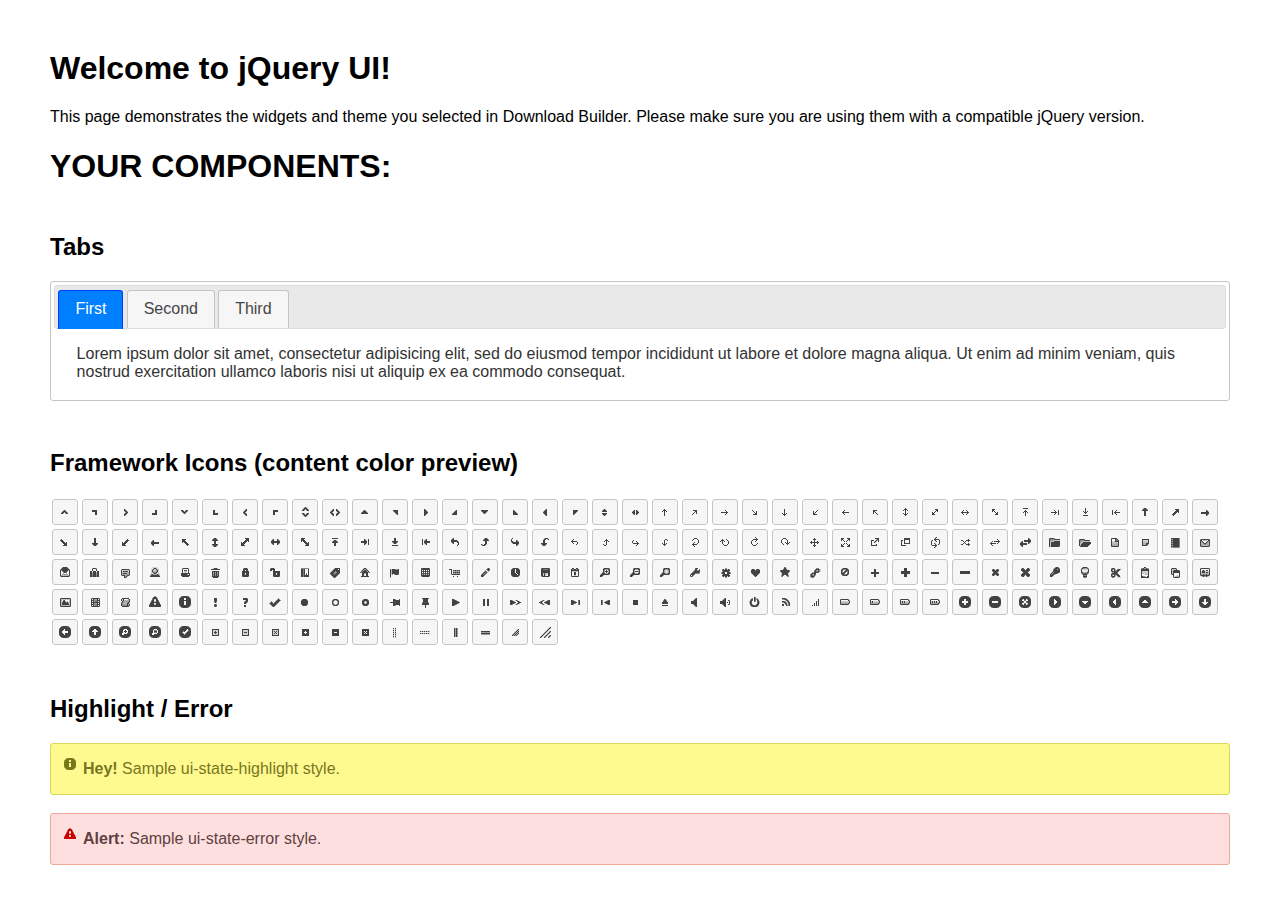
<file: assets/plugins/jQueryUI_Tabs/index.html>
<!doctype html>
<html lang="us">
<head>
	<meta charset="utf-8">
	<title>jQuery UI Example Page</title>
	<link href="jquery-ui.css" rel="stylesheet">
	<style>
	body{
		font-family: "Trebuchet MS", sans-serif;
		margin: 50px;
	}
	.demoHeaders {
		margin-top: 2em;
	}
	#dialog-link {
		padding: .4em 1em .4em 20px;
		text-decoration: none;
		position: relative;
	}
	#dialog-link span.ui-icon {
		margin: 0 5px 0 0;
		position: absolute;
		left: .2em;
		top: 50%;
		margin-top: -8px;
	}
	#icons {
		margin: 0;
		padding: 0;
	}
	#icons li {
		margin: 2px;
		position: relative;
		padding: 4px 0;
		cursor: pointer;
		float: left;
		list-style: none;
	}
	#icons span.ui-icon {
		float: left;
		margin: 0 4px;
	}
	.fakewindowcontain .ui-widget-overlay {
		position: absolute;
	}
	select {
		width: 200px;
	}
	</style>
</head>
<body>

<h1>Welcome to jQuery UI!</h1>

<div class="ui-widget">
	<p>This page demonstrates the widgets and theme you selected in Download Builder. Please make sure you are using them with a compatible jQuery version.</p>
</div>

<h1>YOUR COMPONENTS:</h1>






<!-- Tabs -->
<h2 class="demoHeaders">Tabs</h2>
<div id="tabs">
	<ul>
		<li><a href="#tabs-1">First</a></li>
		<li><a href="#tabs-2">Second</a></li>
		<li><a href="#tabs-3">Third</a></li>
	</ul>
	<div id="tabs-1">Lorem ipsum dolor sit amet, consectetur adipisicing elit, sed do eiusmod tempor incididunt ut labore et dolore magna aliqua. Ut enim ad minim veniam, quis nostrud exercitation ullamco laboris nisi ut aliquip ex ea commodo consequat.</div>
	<div id="tabs-2">Phasellus mattis tincidunt nibh. Cras orci urna, blandit id, pretium vel, aliquet ornare, felis. Maecenas scelerisque sem non nisl. Fusce sed lorem in enim dictum bibendum.</div>
	<div id="tabs-3">Nam dui erat, auctor a, dignissim quis, sollicitudin eu, felis. Pellentesque nisi urna, interdum eget, sagittis et, consequat vestibulum, lacus. Mauris porttitor ullamcorper augue.</div>
</div>



<h2 class="demoHeaders">Framework Icons (content color preview)</h2>
<ul id="icons" class="ui-widget ui-helper-clearfix">
	<li class="ui-state-default ui-corner-all" title=".ui-icon-caret-1-n"><span class="ui-icon ui-icon-caret-1-n"></span></li>
	<li class="ui-state-default ui-corner-all" title=".ui-icon-caret-1-ne"><span class="ui-icon ui-icon-caret-1-ne"></span></li>
	<li class="ui-state-default ui-corner-all" title=".ui-icon-caret-1-e"><span class="ui-icon ui-icon-caret-1-e"></span></li>
	<li class="ui-state-default ui-corner-all" title=".ui-icon-caret-1-se"><span class="ui-icon ui-icon-caret-1-se"></span></li>
	<li class="ui-state-default ui-corner-all" title=".ui-icon-caret-1-s"><span class="ui-icon ui-icon-caret-1-s"></span></li>
	<li class="ui-state-default ui-corner-all" title=".ui-icon-caret-1-sw"><span class="ui-icon ui-icon-caret-1-sw"></span></li>
	<li class="ui-state-default ui-corner-all" title=".ui-icon-caret-1-w"><span class="ui-icon ui-icon-caret-1-w"></span></li>
	<li class="ui-state-default ui-corner-all" title=".ui-icon-caret-1-nw"><span class="ui-icon ui-icon-caret-1-nw"></span></li>
	<li class="ui-state-default ui-corner-all" title=".ui-icon-caret-2-n-s"><span class="ui-icon ui-icon-caret-2-n-s"></span></li>
	<li class="ui-state-default ui-corner-all" title=".ui-icon-caret-2-e-w"><span class="ui-icon ui-icon-caret-2-e-w"></span></li>
	<li class="ui-state-default ui-corner-all" title=".ui-icon-triangle-1-n"><span class="ui-icon ui-icon-triangle-1-n"></span></li>
	<li class="ui-state-default ui-corner-all" title=".ui-icon-triangle-1-ne"><span class="ui-icon ui-icon-triangle-1-ne"></span></li>
	<li class="ui-state-default ui-corner-all" title=".ui-icon-triangle-1-e"><span class="ui-icon ui-icon-triangle-1-e"></span></li>
	<li class="ui-state-default ui-corner-all" title=".ui-icon-triangle-1-se"><span class="ui-icon ui-icon-triangle-1-se"></span></li>
	<li class="ui-state-default ui-corner-all" title=".ui-icon-triangle-1-s"><span class="ui-icon ui-icon-triangle-1-s"></span></li>
	<li class="ui-state-default ui-corner-all" title=".ui-icon-triangle-1-sw"><span class="ui-icon ui-icon-triangle-1-sw"></span></li>
	<li class="ui-state-default ui-corner-all" title=".ui-icon-triangle-1-w"><span class="ui-icon ui-icon-triangle-1-w"></span></li>
	<li class="ui-state-default ui-corner-all" title=".ui-icon-triangle-1-nw"><span class="ui-icon ui-icon-triangle-1-nw"></span></li>
	<li class="ui-state-default ui-corner-all" title=".ui-icon-triangle-2-n-s"><span class="ui-icon ui-icon-triangle-2-n-s"></span></li>
	<li class="ui-state-default ui-corner-all" title=".ui-icon-triangle-2-e-w"><span class="ui-icon ui-icon-triangle-2-e-w"></span></li>
	<li class="ui-state-default ui-corner-all" title=".ui-icon-arrow-1-n"><span class="ui-icon ui-icon-arrow-1-n"></span></li>
	<li class="ui-state-default ui-corner-all" title=".ui-icon-arrow-1-ne"><span class="ui-icon ui-icon-arrow-1-ne"></span></li>
	<li class="ui-state-default ui-corner-all" title=".ui-icon-arrow-1-e"><span class="ui-icon ui-icon-arrow-1-e"></span></li>
	<li class="ui-state-default ui-corner-all" title=".ui-icon-arrow-1-se"><span class="ui-icon ui-icon-arrow-1-se"></span></li>
	<li class="ui-state-default ui-corner-all" title=".ui-icon-arrow-1-s"><span class="ui-icon ui-icon-arrow-1-s"></span></li>
	<li class="ui-state-default ui-corner-all" title=".ui-icon-arrow-1-sw"><span class="ui-icon ui-icon-arrow-1-sw"></span></li>
	<li class="ui-state-default ui-corner-all" title=".ui-icon-arrow-1-w"><span class="ui-icon ui-icon-arrow-1-w"></span></li>
	<li class="ui-state-default ui-corner-all" title=".ui-icon-arrow-1-nw"><span class="ui-icon ui-icon-arrow-1-nw"></span></li>
	<li class="ui-state-default ui-corner-all" title=".ui-icon-arrow-2-n-s"><span class="ui-icon ui-icon-arrow-2-n-s"></span></li>
	<li class="ui-state-default ui-corner-all" title=".ui-icon-arrow-2-ne-sw"><span class="ui-icon ui-icon-arrow-2-ne-sw"></span></li>
	<li class="ui-state-default ui-corner-all" title=".ui-icon-arrow-2-e-w"><span class="ui-icon ui-icon-arrow-2-e-w"></span></li>
	<li class="ui-state-default ui-corner-all" title=".ui-icon-arrow-2-se-nw"><span class="ui-icon ui-icon-arrow-2-se-nw"></span></li>
	<li class="ui-state-default ui-corner-all" title=".ui-icon-arrowstop-1-n"><span class="ui-icon ui-icon-arrowstop-1-n"></span></li>
	<li class="ui-state-default ui-corner-all" title=".ui-icon-arrowstop-1-e"><span class="ui-icon ui-icon-arrowstop-1-e"></span></li>
	<li class="ui-state-default ui-corner-all" title=".ui-icon-arrowstop-1-s"><span class="ui-icon ui-icon-arrowstop-1-s"></span></li>
	<li class="ui-state-default ui-corner-all" title=".ui-icon-arrowstop-1-w"><span class="ui-icon ui-icon-arrowstop-1-w"></span></li>
	<li class="ui-state-default ui-corner-all" title=".ui-icon-arrowthick-1-n"><span class="ui-icon ui-icon-arrowthick-1-n"></span></li>
	<li class="ui-state-default ui-corner-all" title=".ui-icon-arrowthick-1-ne"><span class="ui-icon ui-icon-arrowthick-1-ne"></span></li>
	<li class="ui-state-default ui-corner-all" title=".ui-icon-arrowthick-1-e"><span class="ui-icon ui-icon-arrowthick-1-e"></span></li>
	<li class="ui-state-default ui-corner-all" title=".ui-icon-arrowthick-1-se"><span class="ui-icon ui-icon-arrowthick-1-se"></span></li>
	<li class="ui-state-default ui-corner-all" title=".ui-icon-arrowthick-1-s"><span class="ui-icon ui-icon-arrowthick-1-s"></span></li>
	<li class="ui-state-default ui-corner-all" title=".ui-icon-arrowthick-1-sw"><span class="ui-icon ui-icon-arrowthick-1-sw"></span></li>
	<li class="ui-state-default ui-corner-all" title=".ui-icon-arrowthick-1-w"><span class="ui-icon ui-icon-arrowthick-1-w"></span></li>
	<li class="ui-state-default ui-corner-all" title=".ui-icon-arrowthick-1-nw"><span class="ui-icon ui-icon-arrowthick-1-nw"></span></li>
	<li class="ui-state-default ui-corner-all" title=".ui-icon-arrowthick-2-n-s"><span class="ui-icon ui-icon-arrowthick-2-n-s"></span></li>
	<li class="ui-state-default ui-corner-all" title=".ui-icon-arrowthick-2-ne-sw"><span class="ui-icon ui-icon-arrowthick-2-ne-sw"></span></li>
	<li class="ui-state-default ui-corner-all" title=".ui-icon-arrowthick-2-e-w"><span class="ui-icon ui-icon-arrowthick-2-e-w"></span></li>
	<li class="ui-state-default ui-corner-all" title=".ui-icon-arrowthick-2-se-nw"><span class="ui-icon ui-icon-arrowthick-2-se-nw"></span></li>
	<li class="ui-state-default ui-corner-all" title=".ui-icon-arrowthickstop-1-n"><span class="ui-icon ui-icon-arrowthickstop-1-n"></span></li>
	<li class="ui-state-default ui-corner-all" title=".ui-icon-arrowthickstop-1-e"><span class="ui-icon ui-icon-arrowthickstop-1-e"></span></li>
	<li class="ui-state-default ui-corner-all" title=".ui-icon-arrowthickstop-1-s"><span class="ui-icon ui-icon-arrowthickstop-1-s"></span></li>
	<li class="ui-state-default ui-corner-all" title=".ui-icon-arrowthickstop-1-w"><span class="ui-icon ui-icon-arrowthickstop-1-w"></span></li>
	<li class="ui-state-default ui-corner-all" title=".ui-icon-arrowreturnthick-1-w"><span class="ui-icon ui-icon-arrowreturnthick-1-w"></span></li>
	<li class="ui-state-default ui-corner-all" title=".ui-icon-arrowreturnthick-1-n"><span class="ui-icon ui-icon-arrowreturnthick-1-n"></span></li>
	<li class="ui-state-default ui-corner-all" title=".ui-icon-arrowreturnthick-1-e"><span class="ui-icon ui-icon-arrowreturnthick-1-e"></span></li>
	<li class="ui-state-default ui-corner-all" title=".ui-icon-arrowreturnthick-1-s"><span class="ui-icon ui-icon-arrowreturnthick-1-s"></span></li>
	<li class="ui-state-default ui-corner-all" title=".ui-icon-arrowreturn-1-w"><span class="ui-icon ui-icon-arrowreturn-1-w"></span></li>
	<li class="ui-state-default ui-corner-all" title=".ui-icon-arrowreturn-1-n"><span class="ui-icon ui-icon-arrowreturn-1-n"></span></li>
	<li class="ui-state-default ui-corner-all" title=".ui-icon-arrowreturn-1-e"><span class="ui-icon ui-icon-arrowreturn-1-e"></span></li>
	<li class="ui-state-default ui-corner-all" title=".ui-icon-arrowreturn-1-s"><span class="ui-icon ui-icon-arrowreturn-1-s"></span></li>
	<li class="ui-state-default ui-corner-all" title=".ui-icon-arrowrefresh-1-w"><span class="ui-icon ui-icon-arrowrefresh-1-w"></span></li>
	<li class="ui-state-default ui-corner-all" title=".ui-icon-arrowrefresh-1-n"><span class="ui-icon ui-icon-arrowrefresh-1-n"></span></li>
	<li class="ui-state-default ui-corner-all" title=".ui-icon-arrowrefresh-1-e"><span class="ui-icon ui-icon-arrowrefresh-1-e"></span></li>
	<li class="ui-state-default ui-corner-all" title=".ui-icon-arrowrefresh-1-s"><span class="ui-icon ui-icon-arrowrefresh-1-s"></span></li>
	<li class="ui-state-default ui-corner-all" title=".ui-icon-arrow-4"><span class="ui-icon ui-icon-arrow-4"></span></li>
	<li class="ui-state-default ui-corner-all" title=".ui-icon-arrow-4-diag"><span class="ui-icon ui-icon-arrow-4-diag"></span></li>
	<li class="ui-state-default ui-corner-all" title=".ui-icon-extlink"><span class="ui-icon ui-icon-extlink"></span></li>
	<li class="ui-state-default ui-corner-all" title=".ui-icon-newwin"><span class="ui-icon ui-icon-newwin"></span></li>
	<li class="ui-state-default ui-corner-all" title=".ui-icon-refresh"><span class="ui-icon ui-icon-refresh"></span></li>
	<li class="ui-state-default ui-corner-all" title=".ui-icon-shuffle"><span class="ui-icon ui-icon-shuffle"></span></li>
	<li class="ui-state-default ui-corner-all" title=".ui-icon-transfer-e-w"><span class="ui-icon ui-icon-transfer-e-w"></span></li>
	<li class="ui-state-default ui-corner-all" title=".ui-icon-transferthick-e-w"><span class="ui-icon ui-icon-transferthick-e-w"></span></li>
	<li class="ui-state-default ui-corner-all" title=".ui-icon-folder-collapsed"><span class="ui-icon ui-icon-folder-collapsed"></span></li>
	<li class="ui-state-default ui-corner-all" title=".ui-icon-folder-open"><span class="ui-icon ui-icon-folder-open"></span></li>
	<li class="ui-state-default ui-corner-all" title=".ui-icon-document"><span class="ui-icon ui-icon-document"></span></li>
	<li class="ui-state-default ui-corner-all" title=".ui-icon-document-b"><span class="ui-icon ui-icon-document-b"></span></li>
	<li class="ui-state-default ui-corner-all" title=".ui-icon-note"><span class="ui-icon ui-icon-note"></span></li>
	<li class="ui-state-default ui-corner-all" title=".ui-icon-mail-closed"><span class="ui-icon ui-icon-mail-closed"></span></li>
	<li class="ui-state-default ui-corner-all" title=".ui-icon-mail-open"><span class="ui-icon ui-icon-mail-open"></span></li>
	<li class="ui-state-default ui-corner-all" title=".ui-icon-suitcase"><span class="ui-icon ui-icon-suitcase"></span></li>
	<li class="ui-state-default ui-corner-all" title=".ui-icon-comment"><span class="ui-icon ui-icon-comment"></span></li>
	<li class="ui-state-default ui-corner-all" title=".ui-icon-person"><span class="ui-icon ui-icon-person"></span></li>
	<li class="ui-state-default ui-corner-all" title=".ui-icon-print"><span class="ui-icon ui-icon-print"></span></li>
	<li class="ui-state-default ui-corner-all" title=".ui-icon-trash"><span class="ui-icon ui-icon-trash"></span></li>
	<li class="ui-state-default ui-corner-all" title=".ui-icon-locked"><span class="ui-icon ui-icon-locked"></span></li>
	<li class="ui-state-default ui-corner-all" title=".ui-icon-unlocked"><span class="ui-icon ui-icon-unlocked"></span></li>
	<li class="ui-state-default ui-corner-all" title=".ui-icon-bookmark"><span class="ui-icon ui-icon-bookmark"></span></li>
	<li class="ui-state-default ui-corner-all" title=".ui-icon-tag"><span class="ui-icon ui-icon-tag"></span></li>
	<li class="ui-state-default ui-corner-all" title=".ui-icon-home"><span class="ui-icon ui-icon-home"></span></li>
	<li class="ui-state-default ui-corner-all" title=".ui-icon-flag"><span class="ui-icon ui-icon-flag"></span></li>
	<li class="ui-state-default ui-corner-all" title=".ui-icon-calculator"><span class="ui-icon ui-icon-calculator"></span></li>
	<li class="ui-state-default ui-corner-all" title=".ui-icon-cart"><span class="ui-icon ui-icon-cart"></span></li>
	<li class="ui-state-default ui-corner-all" title=".ui-icon-pencil"><span class="ui-icon ui-icon-pencil"></span></li>
	<li class="ui-state-default ui-corner-all" title=".ui-icon-clock"><span class="ui-icon ui-icon-clock"></span></li>
	<li class="ui-state-default ui-corner-all" title=".ui-icon-disk"><span class="ui-icon ui-icon-disk"></span></li>
	<li class="ui-state-default ui-corner-all" title=".ui-icon-calendar"><span class="ui-icon ui-icon-calendar"></span></li>
	<li class="ui-state-default ui-corner-all" title=".ui-icon-zoomin"><span class="ui-icon ui-icon-zoomin"></span></li>
	<li class="ui-state-default ui-corner-all" title=".ui-icon-zoomout"><span class="ui-icon ui-icon-zoomout"></span></li>
	<li class="ui-state-default ui-corner-all" title=".ui-icon-search"><span class="ui-icon ui-icon-search"></span></li>
	<li class="ui-state-default ui-corner-all" title=".ui-icon-wrench"><span class="ui-icon ui-icon-wrench"></span></li>
	<li class="ui-state-default ui-corner-all" title=".ui-icon-gear"><span class="ui-icon ui-icon-gear"></span></li>
	<li class="ui-state-default ui-corner-all" title=".ui-icon-heart"><span class="ui-icon ui-icon-heart"></span></li>
	<li class="ui-state-default ui-corner-all" title=".ui-icon-star"><span class="ui-icon ui-icon-star"></span></li>
	<li class="ui-state-default ui-corner-all" title=".ui-icon-link"><span class="ui-icon ui-icon-link"></span></li>
	<li class="ui-state-default ui-corner-all" title=".ui-icon-cancel"><span class="ui-icon ui-icon-cancel"></span></li>
	<li class="ui-state-default ui-corner-all" title=".ui-icon-plus"><span class="ui-icon ui-icon-plus"></span></li>
	<li class="ui-state-default ui-corner-all" title=".ui-icon-plusthick"><span class="ui-icon ui-icon-plusthick"></span></li>
	<li class="ui-state-default ui-corner-all" title=".ui-icon-minus"><span class="ui-icon ui-icon-minus"></span></li>
	<li class="ui-state-default ui-corner-all" title=".ui-icon-minusthick"><span class="ui-icon ui-icon-minusthick"></span></li>
	<li class="ui-state-default ui-corner-all" title=".ui-icon-close"><span class="ui-icon ui-icon-close"></span></li>
	<li class="ui-state-default ui-corner-all" title=".ui-icon-closethick"><span class="ui-icon ui-icon-closethick"></span></li>
	<li class="ui-state-default ui-corner-all" title=".ui-icon-key"><span class="ui-icon ui-icon-key"></span></li>
	<li class="ui-state-default ui-corner-all" title=".ui-icon-lightbulb"><span class="ui-icon ui-icon-lightbulb"></span></li>
	<li class="ui-state-default ui-corner-all" title=".ui-icon-scissors"><span class="ui-icon ui-icon-scissors"></span></li>
	<li class="ui-state-default ui-corner-all" title=".ui-icon-clipboard"><span class="ui-icon ui-icon-clipboard"></span></li>
	<li class="ui-state-default ui-corner-all" title=".ui-icon-copy"><span class="ui-icon ui-icon-copy"></span></li>
	<li class="ui-state-default ui-corner-all" title=".ui-icon-contact"><span class="ui-icon ui-icon-contact"></span></li>
	<li class="ui-state-default ui-corner-all" title=".ui-icon-image"><span class="ui-icon ui-icon-image"></span></li>
	<li class="ui-state-default ui-corner-all" title=".ui-icon-video"><span class="ui-icon ui-icon-video"></span></li>
	<li class="ui-state-default ui-corner-all" title=".ui-icon-script"><span class="ui-icon ui-icon-script"></span></li>
	<li class="ui-state-default ui-corner-all" title=".ui-icon-alert"><span class="ui-icon ui-icon-alert"></span></li>
	<li class="ui-state-default ui-corner-all" title=".ui-icon-info"><span class="ui-icon ui-icon-info"></span></li>
	<li class="ui-state-default ui-corner-all" title=".ui-icon-notice"><span class="ui-icon ui-icon-notice"></span></li>
	<li class="ui-state-default ui-corner-all" title=".ui-icon-help"><span class="ui-icon ui-icon-help"></span></li>
	<li class="ui-state-default ui-corner-all" title=".ui-icon-check"><span class="ui-icon ui-icon-check"></span></li>
	<li class="ui-state-default ui-corner-all" title=".ui-icon-bullet"><span class="ui-icon ui-icon-bullet"></span></li>
	<li class="ui-state-default ui-corner-all" title=".ui-icon-radio-off"><span class="ui-icon ui-icon-radio-off"></span></li>
	<li class="ui-state-default ui-corner-all" title=".ui-icon-radio-on"><span class="ui-icon ui-icon-radio-on"></span></li>
	<li class="ui-state-default ui-corner-all" title=".ui-icon-pin-w"><span class="ui-icon ui-icon-pin-w"></span></li>
	<li class="ui-state-default ui-corner-all" title=".ui-icon-pin-s"><span class="ui-icon ui-icon-pin-s"></span></li>
	<li class="ui-state-default ui-corner-all" title=".ui-icon-play"><span class="ui-icon ui-icon-play"></span></li>
	<li class="ui-state-default ui-corner-all" title=".ui-icon-pause"><span class="ui-icon ui-icon-pause"></span></li>
	<li class="ui-state-default ui-corner-all" title=".ui-icon-seek-next"><span class="ui-icon ui-icon-seek-next"></span></li>
	<li class="ui-state-default ui-corner-all" title=".ui-icon-seek-prev"><span class="ui-icon ui-icon-seek-prev"></span></li>
	<li class="ui-state-default ui-corner-all" title=".ui-icon-seek-end"><span class="ui-icon ui-icon-seek-end"></span></li>
	<li class="ui-state-default ui-corner-all" title=".ui-icon-seek-first"><span class="ui-icon ui-icon-seek-first"></span></li>
	<li class="ui-state-default ui-corner-all" title=".ui-icon-stop"><span class="ui-icon ui-icon-stop"></span></li>
	<li class="ui-state-default ui-corner-all" title=".ui-icon-eject"><span class="ui-icon ui-icon-eject"></span></li>
	<li class="ui-state-default ui-corner-all" title=".ui-icon-volume-off"><span class="ui-icon ui-icon-volume-off"></span></li>
	<li class="ui-state-default ui-corner-all" title=".ui-icon-volume-on"><span class="ui-icon ui-icon-volume-on"></span></li>
	<li class="ui-state-default ui-corner-all" title=".ui-icon-power"><span class="ui-icon ui-icon-power"></span></li>
	<li class="ui-state-default ui-corner-all" title=".ui-icon-signal-diag"><span class="ui-icon ui-icon-signal-diag"></span></li>
	<li class="ui-state-default ui-corner-all" title=".ui-icon-signal"><span class="ui-icon ui-icon-signal"></span></li>
	<li class="ui-state-default ui-corner-all" title=".ui-icon-battery-0"><span class="ui-icon ui-icon-battery-0"></span></li>
	<li class="ui-state-default ui-corner-all" title=".ui-icon-battery-1"><span class="ui-icon ui-icon-battery-1"></span></li>
	<li class="ui-state-default ui-corner-all" title=".ui-icon-battery-2"><span class="ui-icon ui-icon-battery-2"></span></li>
	<li class="ui-state-default ui-corner-all" title=".ui-icon-battery-3"><span class="ui-icon ui-icon-battery-3"></span></li>
	<li class="ui-state-default ui-corner-all" title=".ui-icon-circle-plus"><span class="ui-icon ui-icon-circle-plus"></span></li>
	<li class="ui-state-default ui-corner-all" title=".ui-icon-circle-minus"><span class="ui-icon ui-icon-circle-minus"></span></li>
	<li class="ui-state-default ui-corner-all" title=".ui-icon-circle-close"><span class="ui-icon ui-icon-circle-close"></span></li>
	<li class="ui-state-default ui-corner-all" title=".ui-icon-circle-triangle-e"><span class="ui-icon ui-icon-circle-triangle-e"></span></li>
	<li class="ui-state-default ui-corner-all" title=".ui-icon-circle-triangle-s"><span class="ui-icon ui-icon-circle-triangle-s"></span></li>
	<li class="ui-state-default ui-corner-all" title=".ui-icon-circle-triangle-w"><span class="ui-icon ui-icon-circle-triangle-w"></span></li>
	<li class="ui-state-default ui-corner-all" title=".ui-icon-circle-triangle-n"><span class="ui-icon ui-icon-circle-triangle-n"></span></li>
	<li class="ui-state-default ui-corner-all" title=".ui-icon-circle-arrow-e"><span class="ui-icon ui-icon-circle-arrow-e"></span></li>
	<li class="ui-state-default ui-corner-all" title=".ui-icon-circle-arrow-s"><span class="ui-icon ui-icon-circle-arrow-s"></span></li>
	<li class="ui-state-default ui-corner-all" title=".ui-icon-circle-arrow-w"><span class="ui-icon ui-icon-circle-arrow-w"></span></li>
	<li class="ui-state-default ui-corner-all" title=".ui-icon-circle-arrow-n"><span class="ui-icon ui-icon-circle-arrow-n"></span></li>
	<li class="ui-state-default ui-corner-all" title=".ui-icon-circle-zoomin"><span class="ui-icon ui-icon-circle-zoomin"></span></li>
	<li class="ui-state-default ui-corner-all" title=".ui-icon-circle-zoomout"><span class="ui-icon ui-icon-circle-zoomout"></span></li>
	<li class="ui-state-default ui-corner-all" title=".ui-icon-circle-check"><span class="ui-icon ui-icon-circle-check"></span></li>
	<li class="ui-state-default ui-corner-all" title=".ui-icon-circlesmall-plus"><span class="ui-icon ui-icon-circlesmall-plus"></span></li>
	<li class="ui-state-default ui-corner-all" title=".ui-icon-circlesmall-minus"><span class="ui-icon ui-icon-circlesmall-minus"></span></li>
	<li class="ui-state-default ui-corner-all" title=".ui-icon-circlesmall-close"><span class="ui-icon ui-icon-circlesmall-close"></span></li>
	<li class="ui-state-default ui-corner-all" title=".ui-icon-squaresmall-plus"><span class="ui-icon ui-icon-squaresmall-plus"></span></li>
	<li class="ui-state-default ui-corner-all" title=".ui-icon-squaresmall-minus"><span class="ui-icon ui-icon-squaresmall-minus"></span></li>
	<li class="ui-state-default ui-corner-all" title=".ui-icon-squaresmall-close"><span class="ui-icon ui-icon-squaresmall-close"></span></li>
	<li class="ui-state-default ui-corner-all" title=".ui-icon-grip-dotted-vertical"><span class="ui-icon ui-icon-grip-dotted-vertical"></span></li>
	<li class="ui-state-default ui-corner-all" title=".ui-icon-grip-dotted-horizontal"><span class="ui-icon ui-icon-grip-dotted-horizontal"></span></li>
	<li class="ui-state-default ui-corner-all" title=".ui-icon-grip-solid-vertical"><span class="ui-icon ui-icon-grip-solid-vertical"></span></li>
	<li class="ui-state-default ui-corner-all" title=".ui-icon-grip-solid-horizontal"><span class="ui-icon ui-icon-grip-solid-horizontal"></span></li>
	<li class="ui-state-default ui-corner-all" title=".ui-icon-gripsmall-diagonal-se"><span class="ui-icon ui-icon-gripsmall-diagonal-se"></span></li>
	<li class="ui-state-default ui-corner-all" title=".ui-icon-grip-diagonal-se"><span class="ui-icon ui-icon-grip-diagonal-se"></span></li>
</ul>








<!-- Highlight / Error -->
<h2 class="demoHeaders">Highlight / Error</h2>
<div class="ui-widget">
	<div class="ui-state-highlight ui-corner-all" style="margin-top: 20px; padding: 0 .7em;">
		<p><span class="ui-icon ui-icon-info" style="float: left; margin-right: .3em;"></span>
		<strong>Hey!</strong> Sample ui-state-highlight style.</p>
	</div>
</div>
<br>
<div class="ui-widget">
	<div class="ui-state-error ui-corner-all" style="padding: 0 .7em;">
		<p><span class="ui-icon ui-icon-alert" style="float: left; margin-right: .3em;"></span>
		<strong>Alert:</strong> Sample ui-state-error style.</p>
	</div>
</div>

<script src="external/jquery/jquery.js"></script>
<script src="jquery-ui.js"></script>
<script>





$( "#tabs" ).tabs();









// Hover states on the static widgets
$( "#dialog-link, #icons li" ).hover(
	function() {
		$( this ).addClass( "ui-state-hover" );
	},
	function() {
		$( this ).removeClass( "ui-state-hover" );
	}
);
</script>
</body>
</html>
</file>
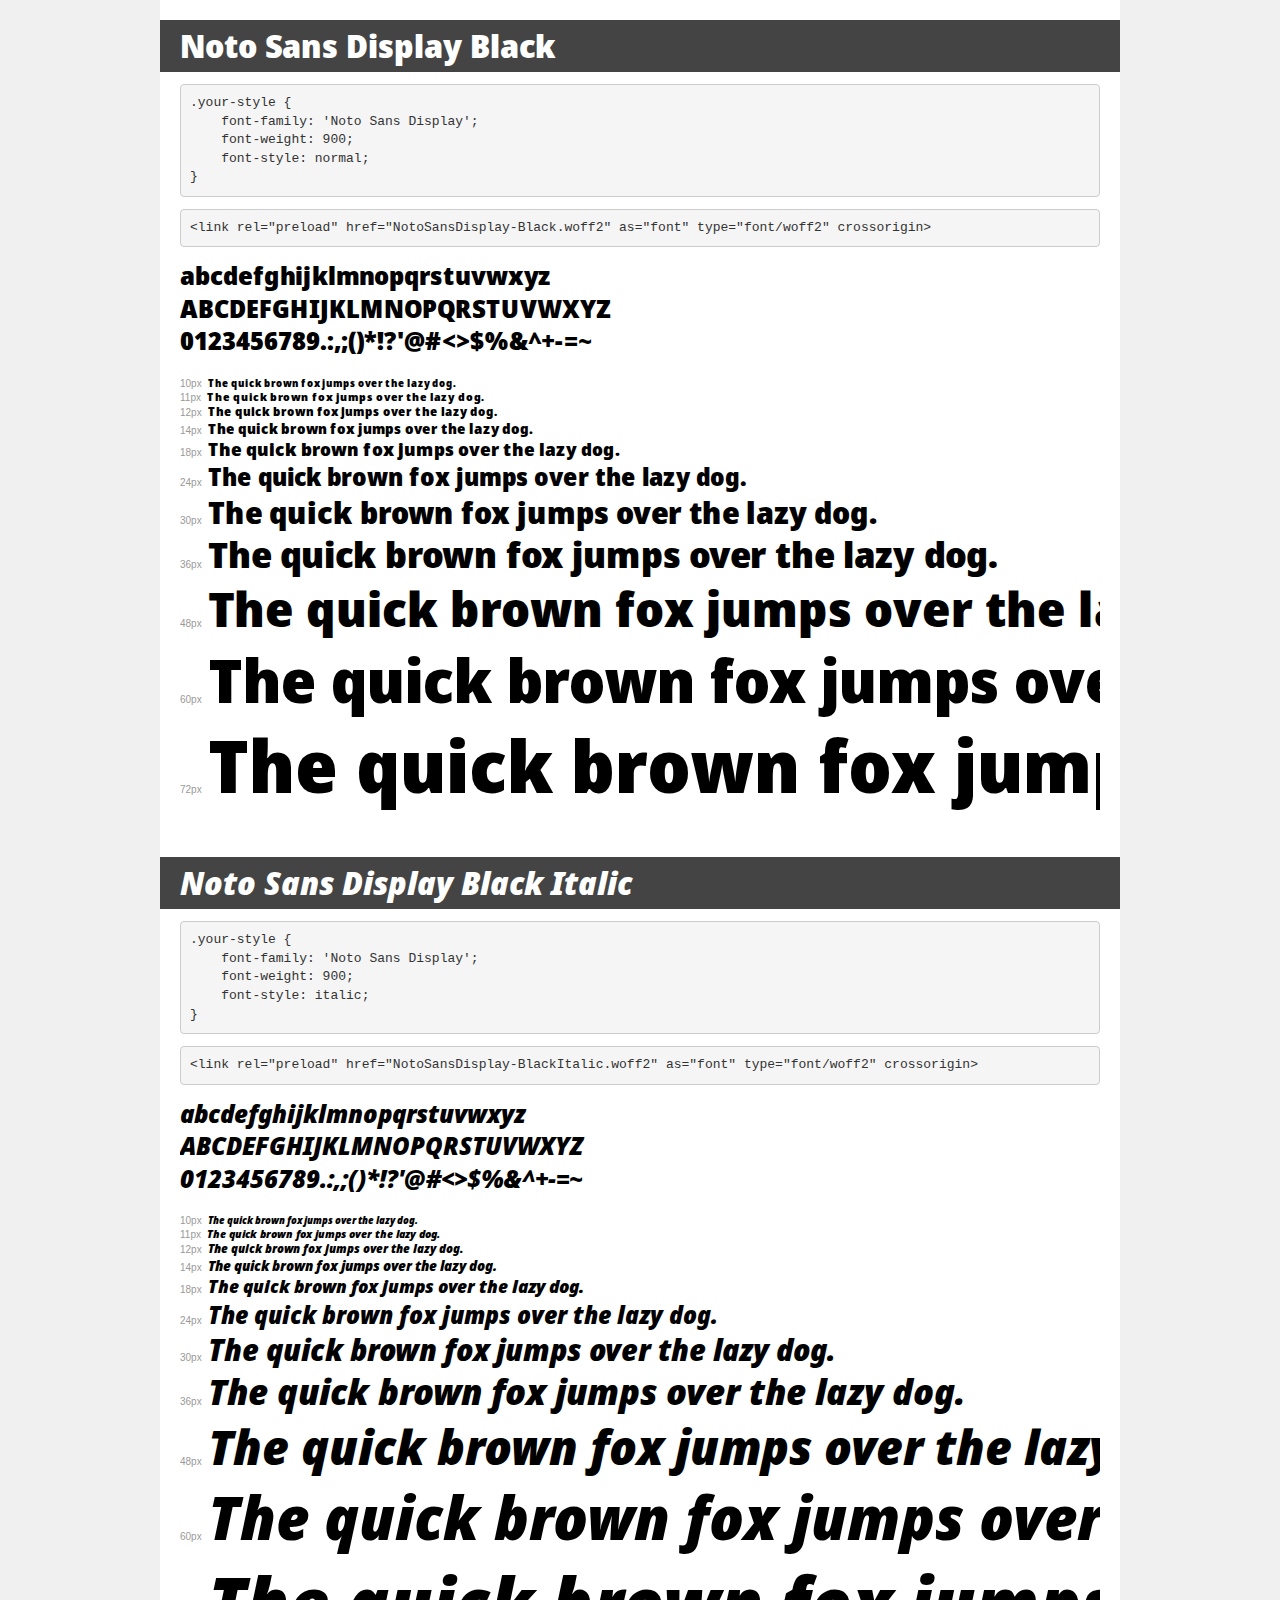
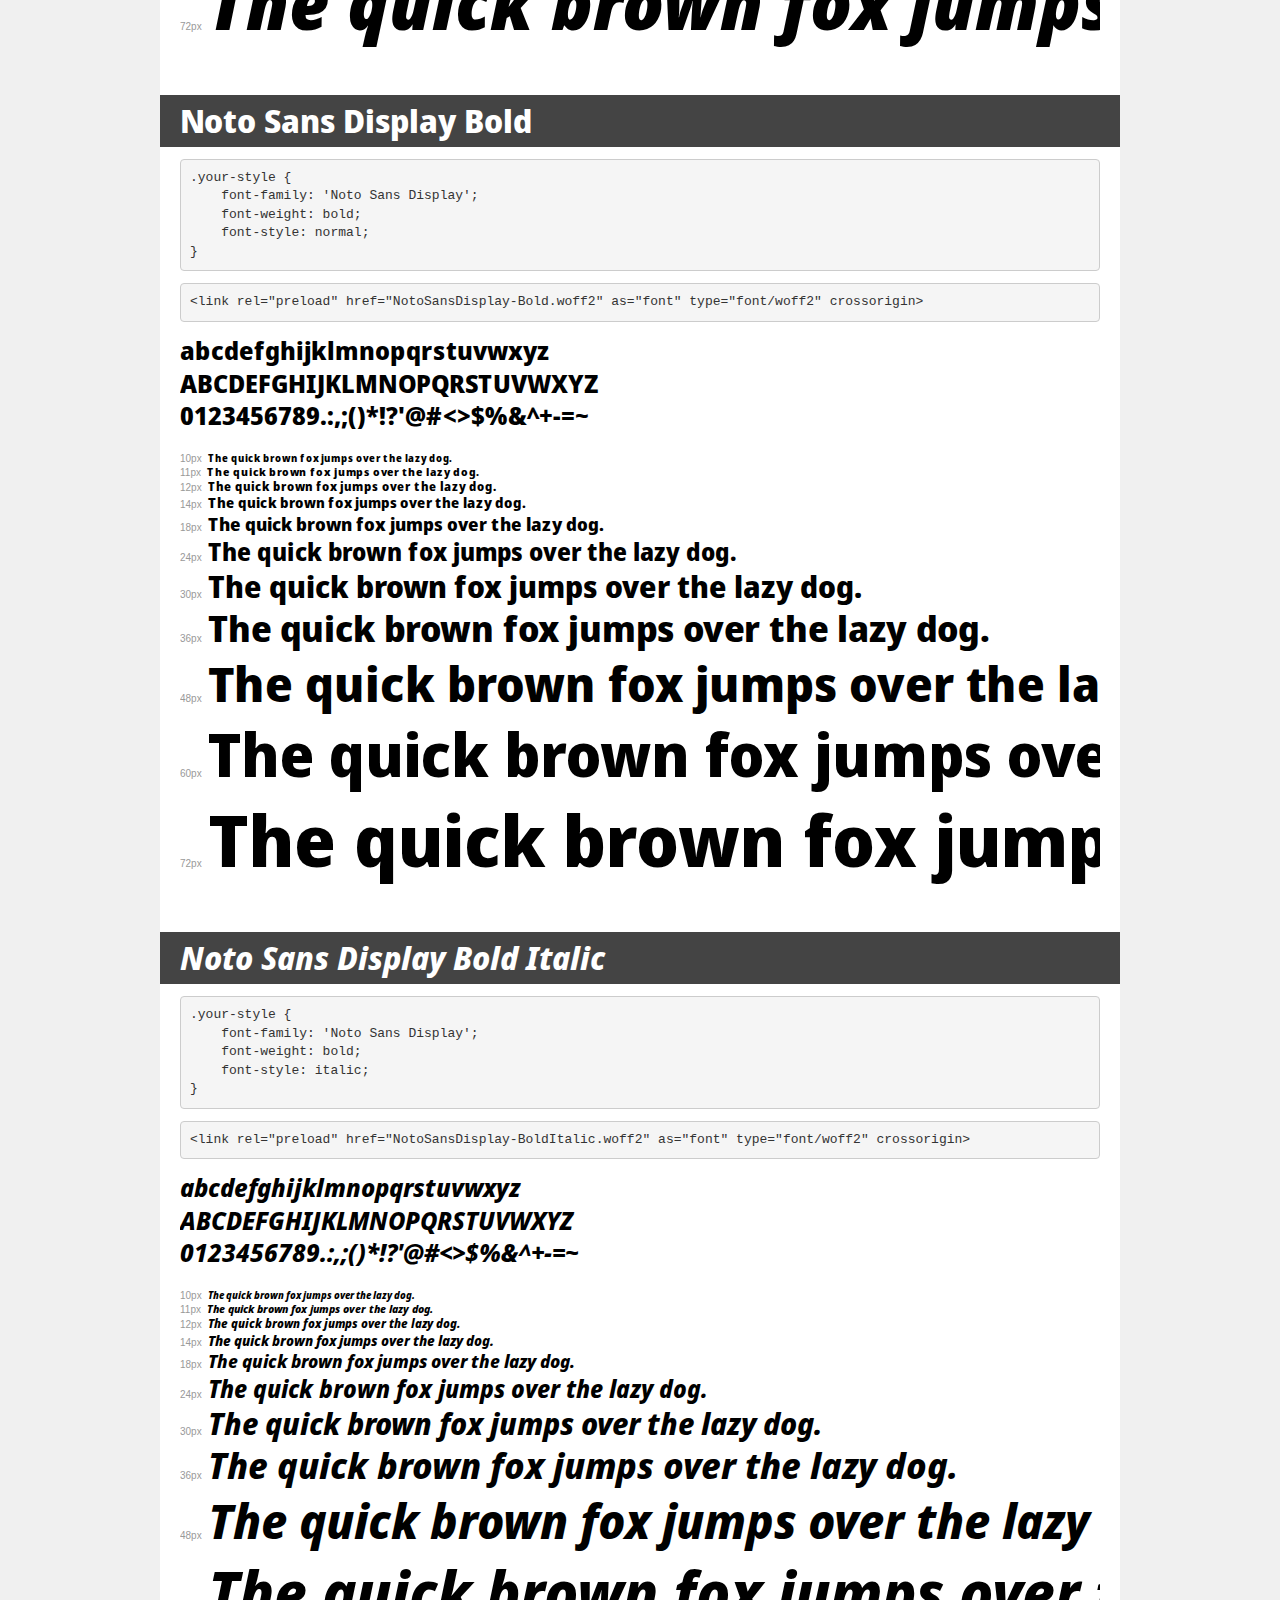
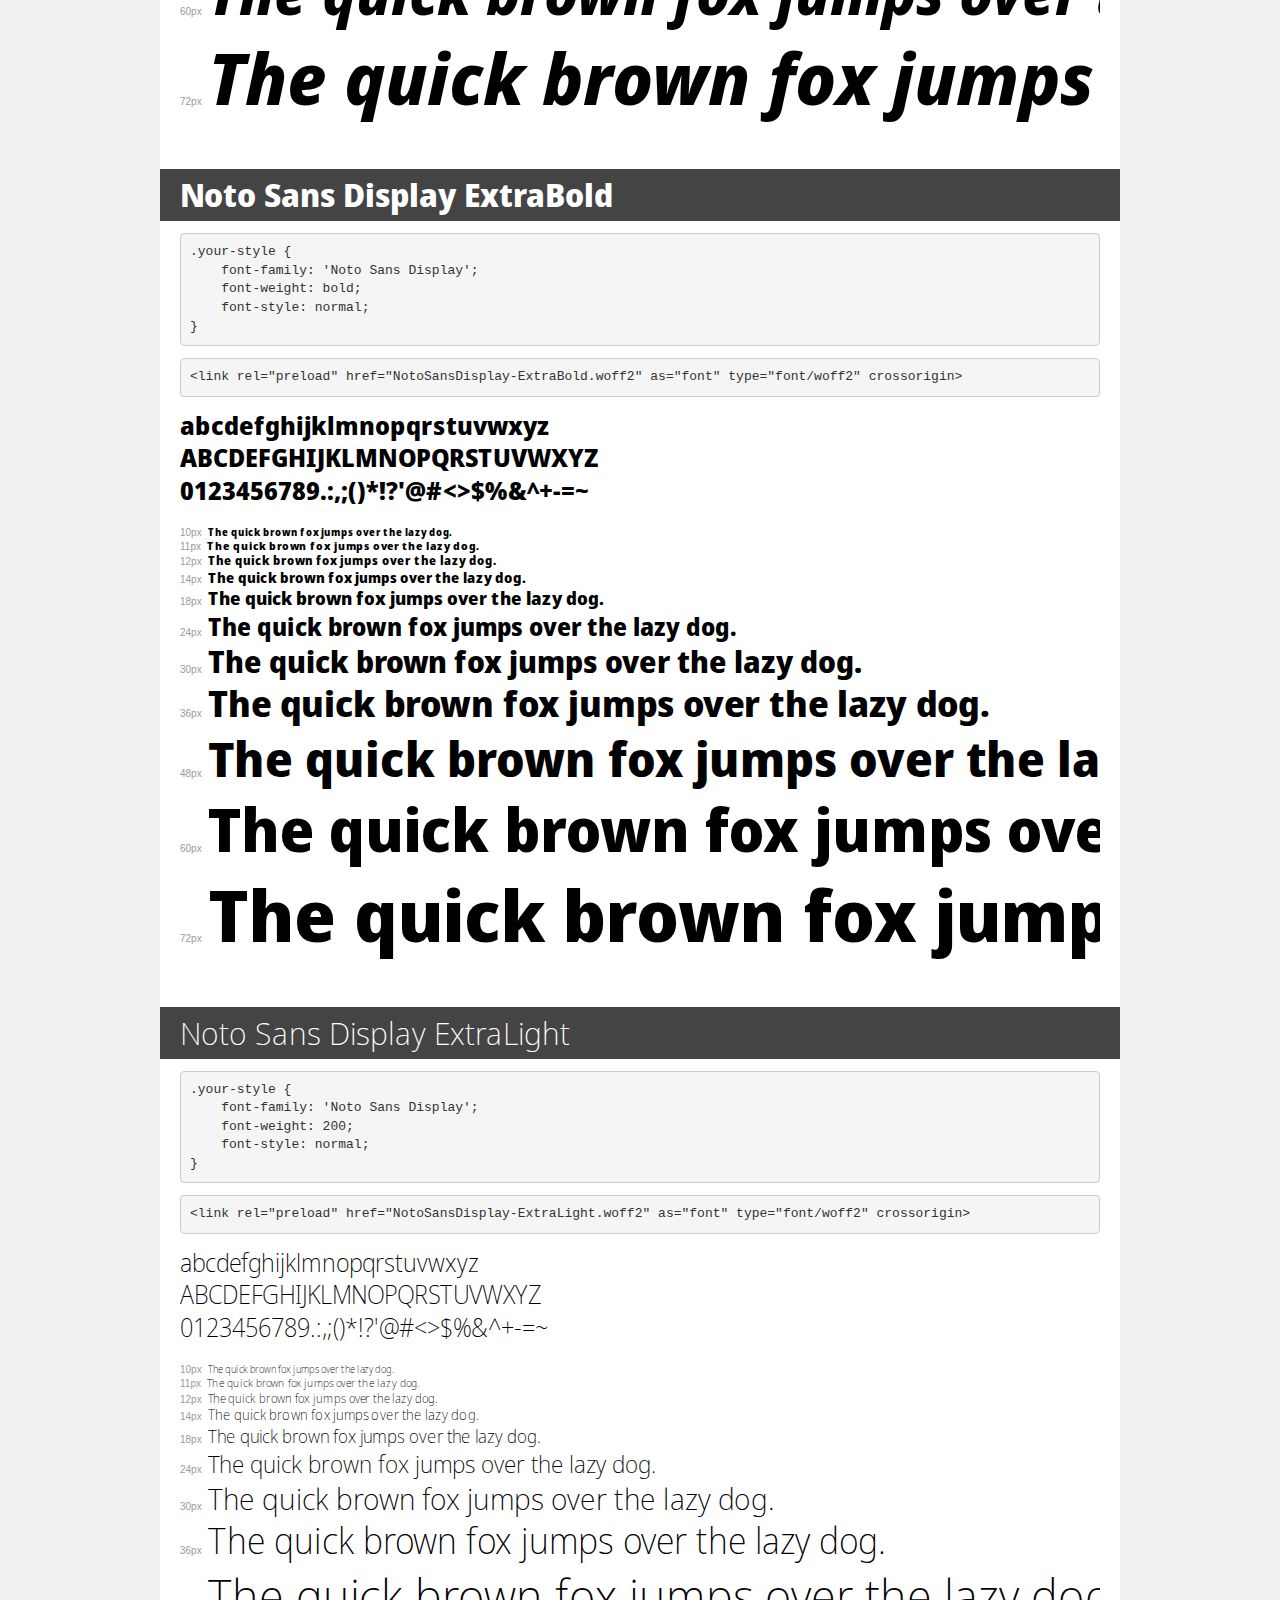
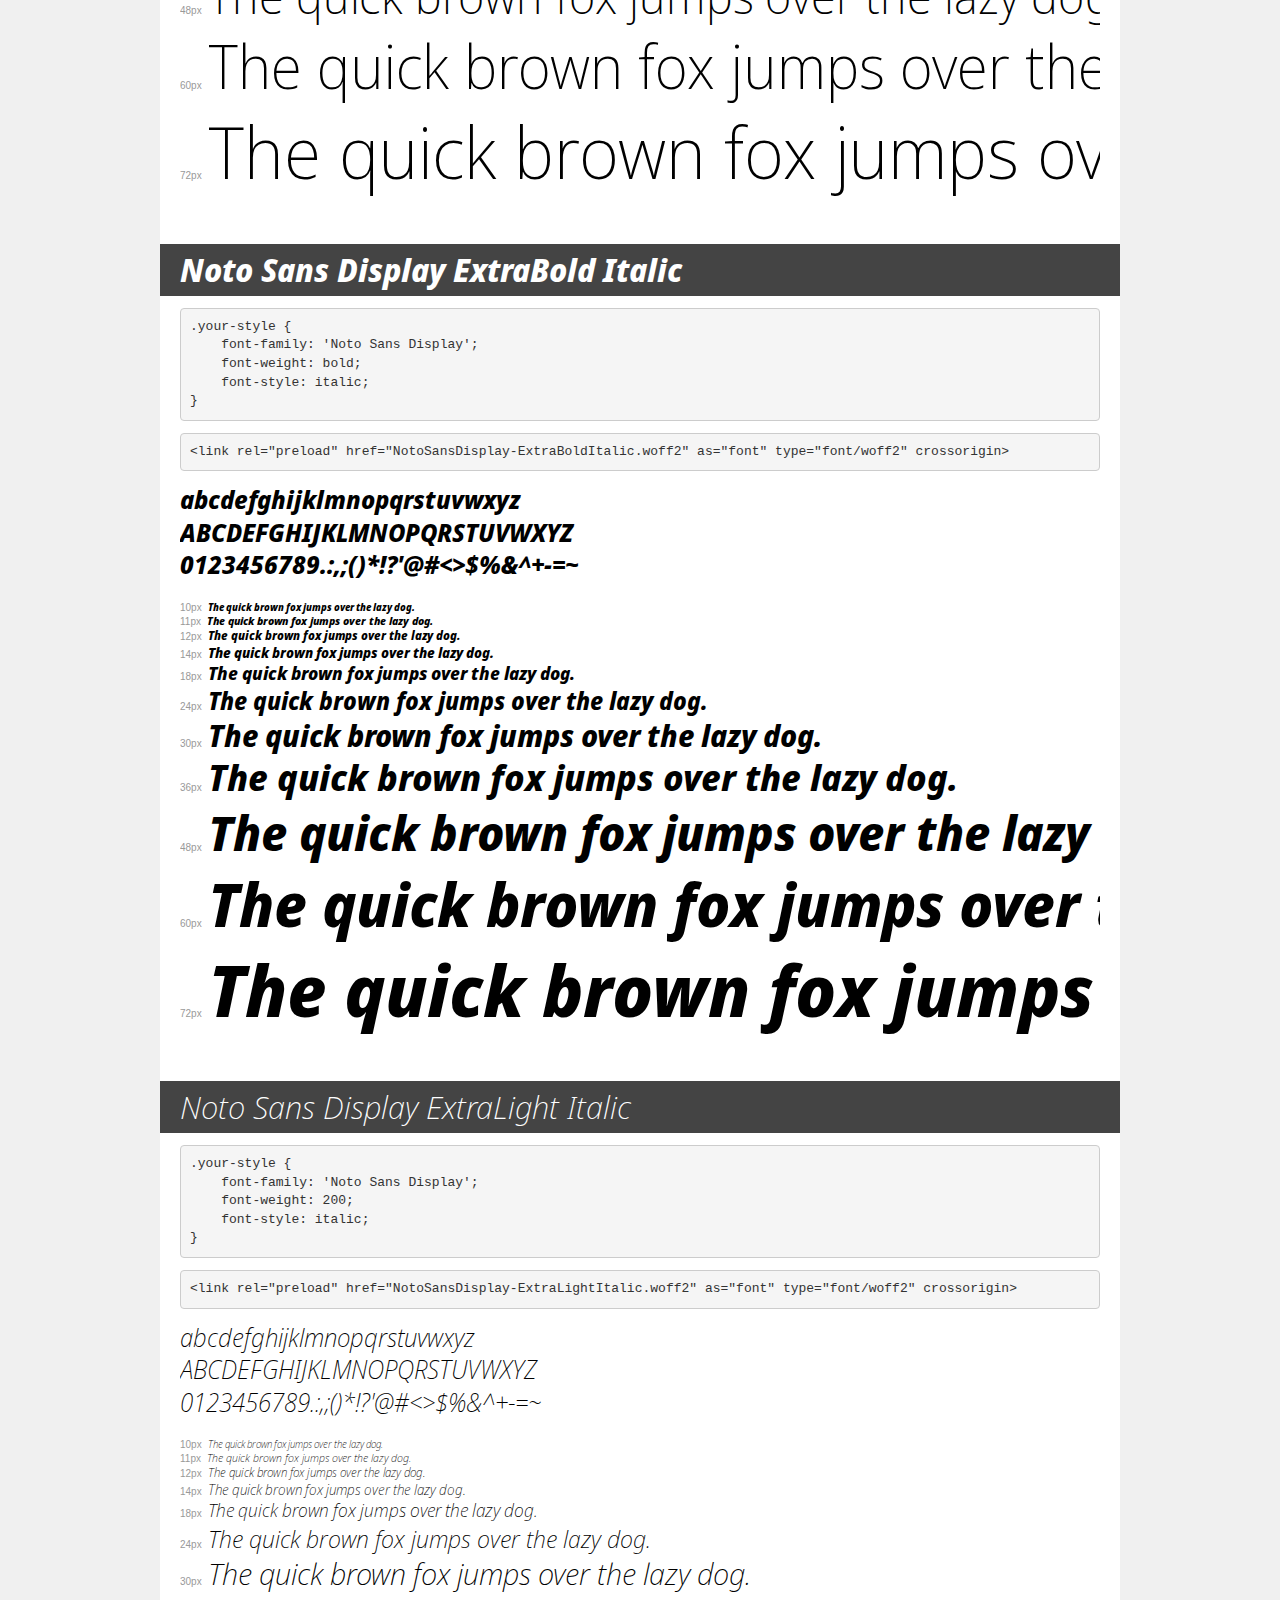
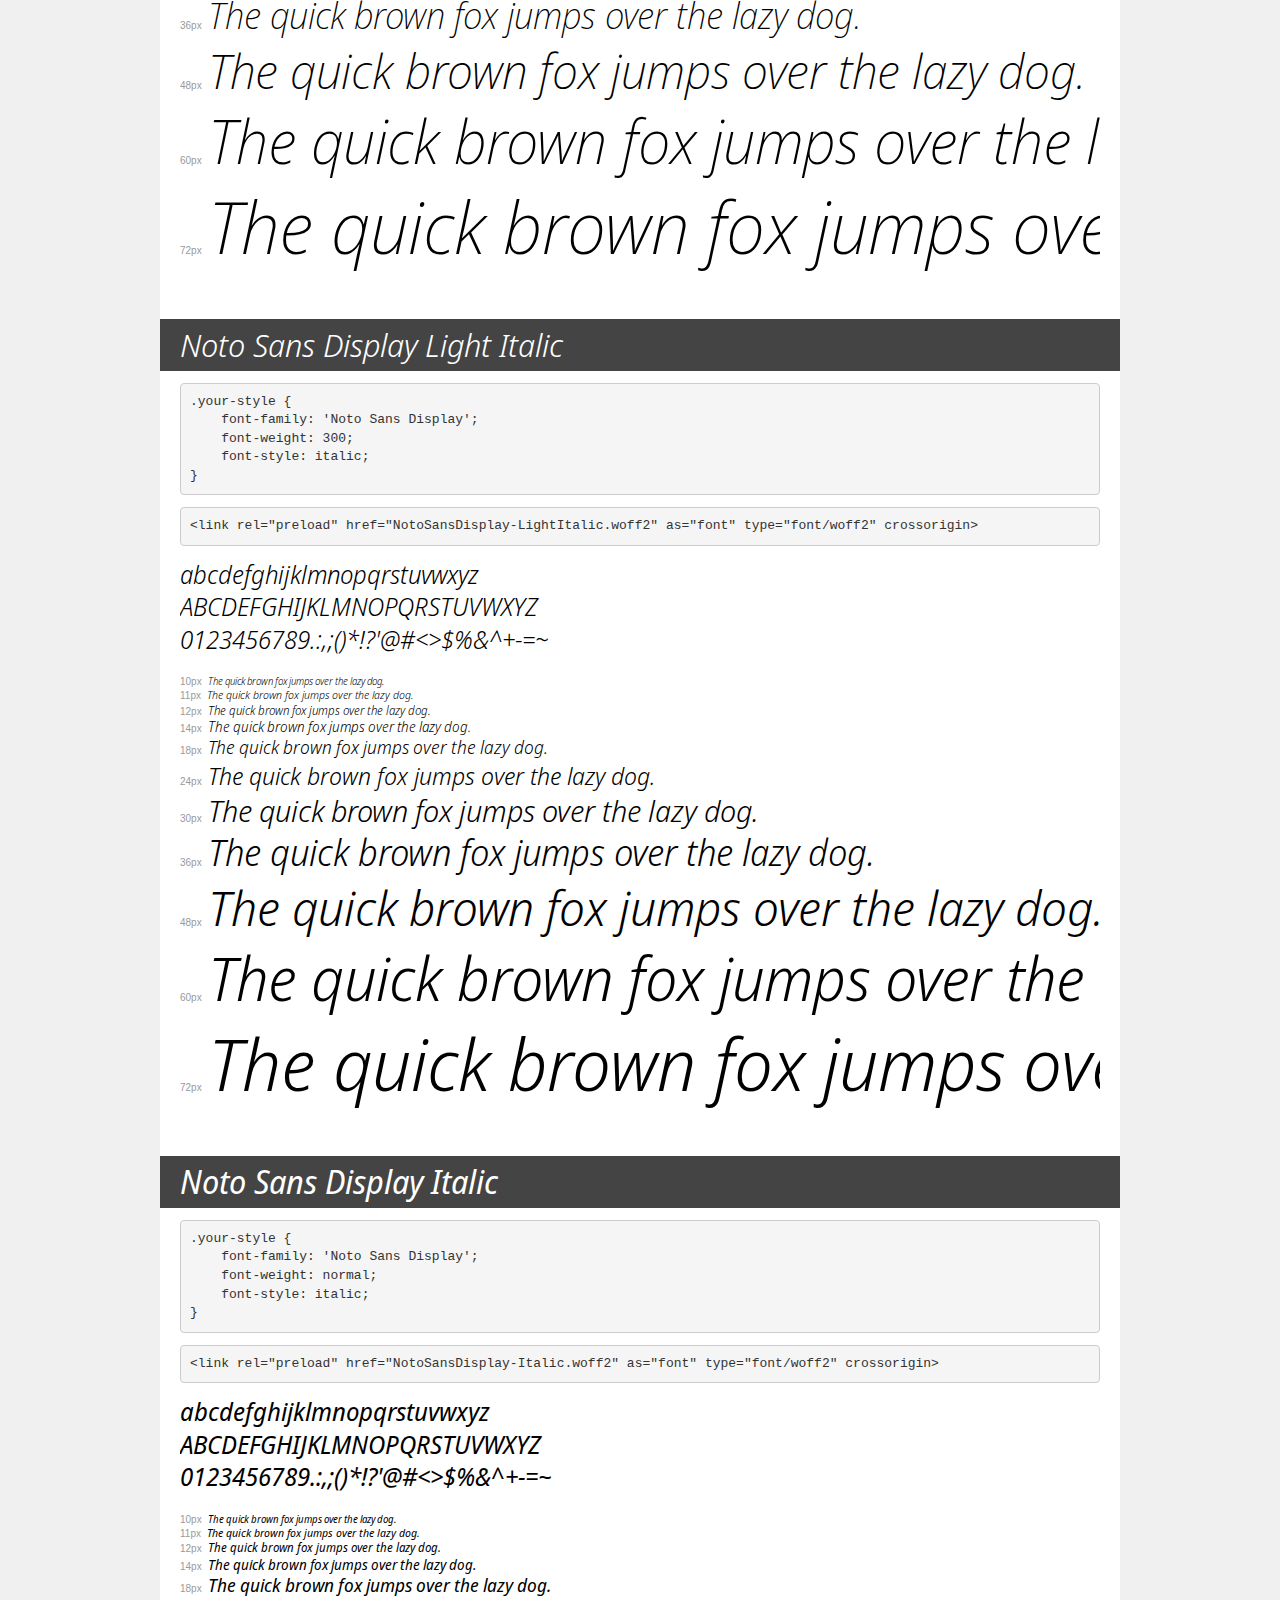
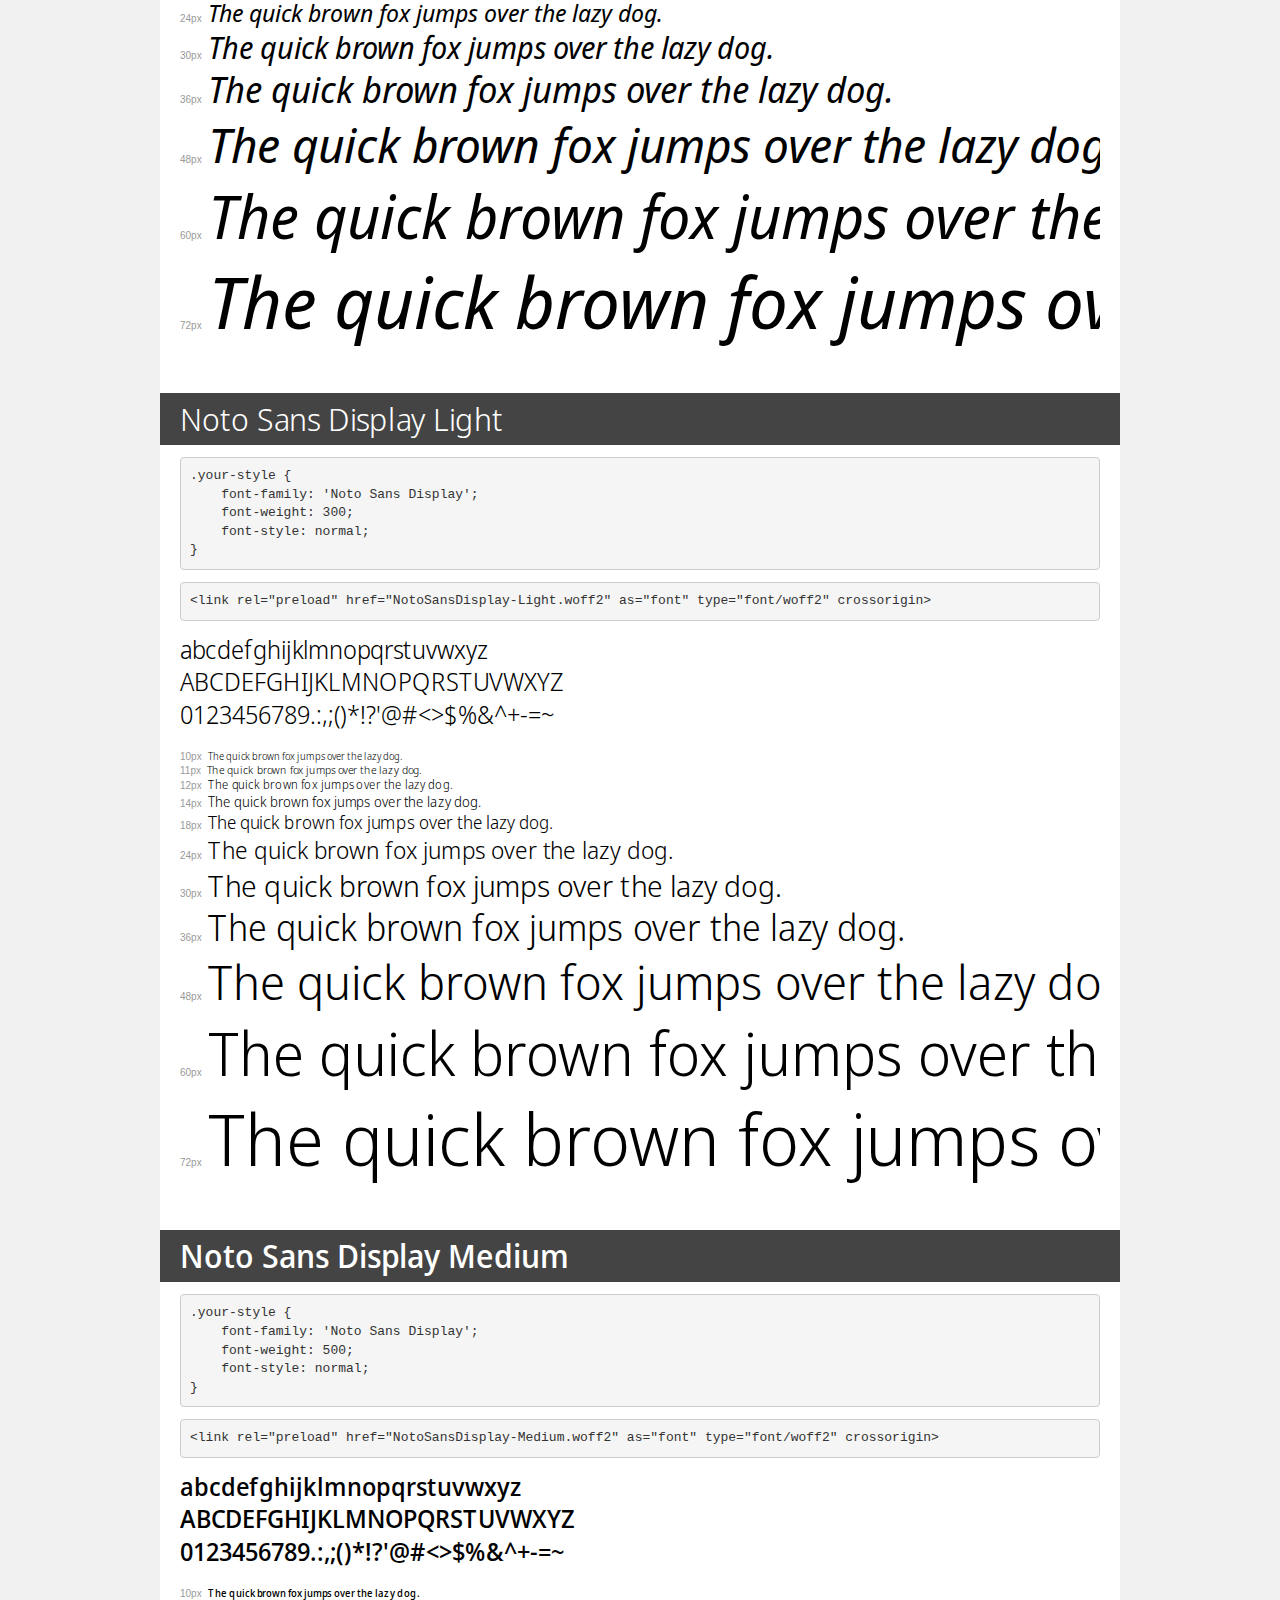
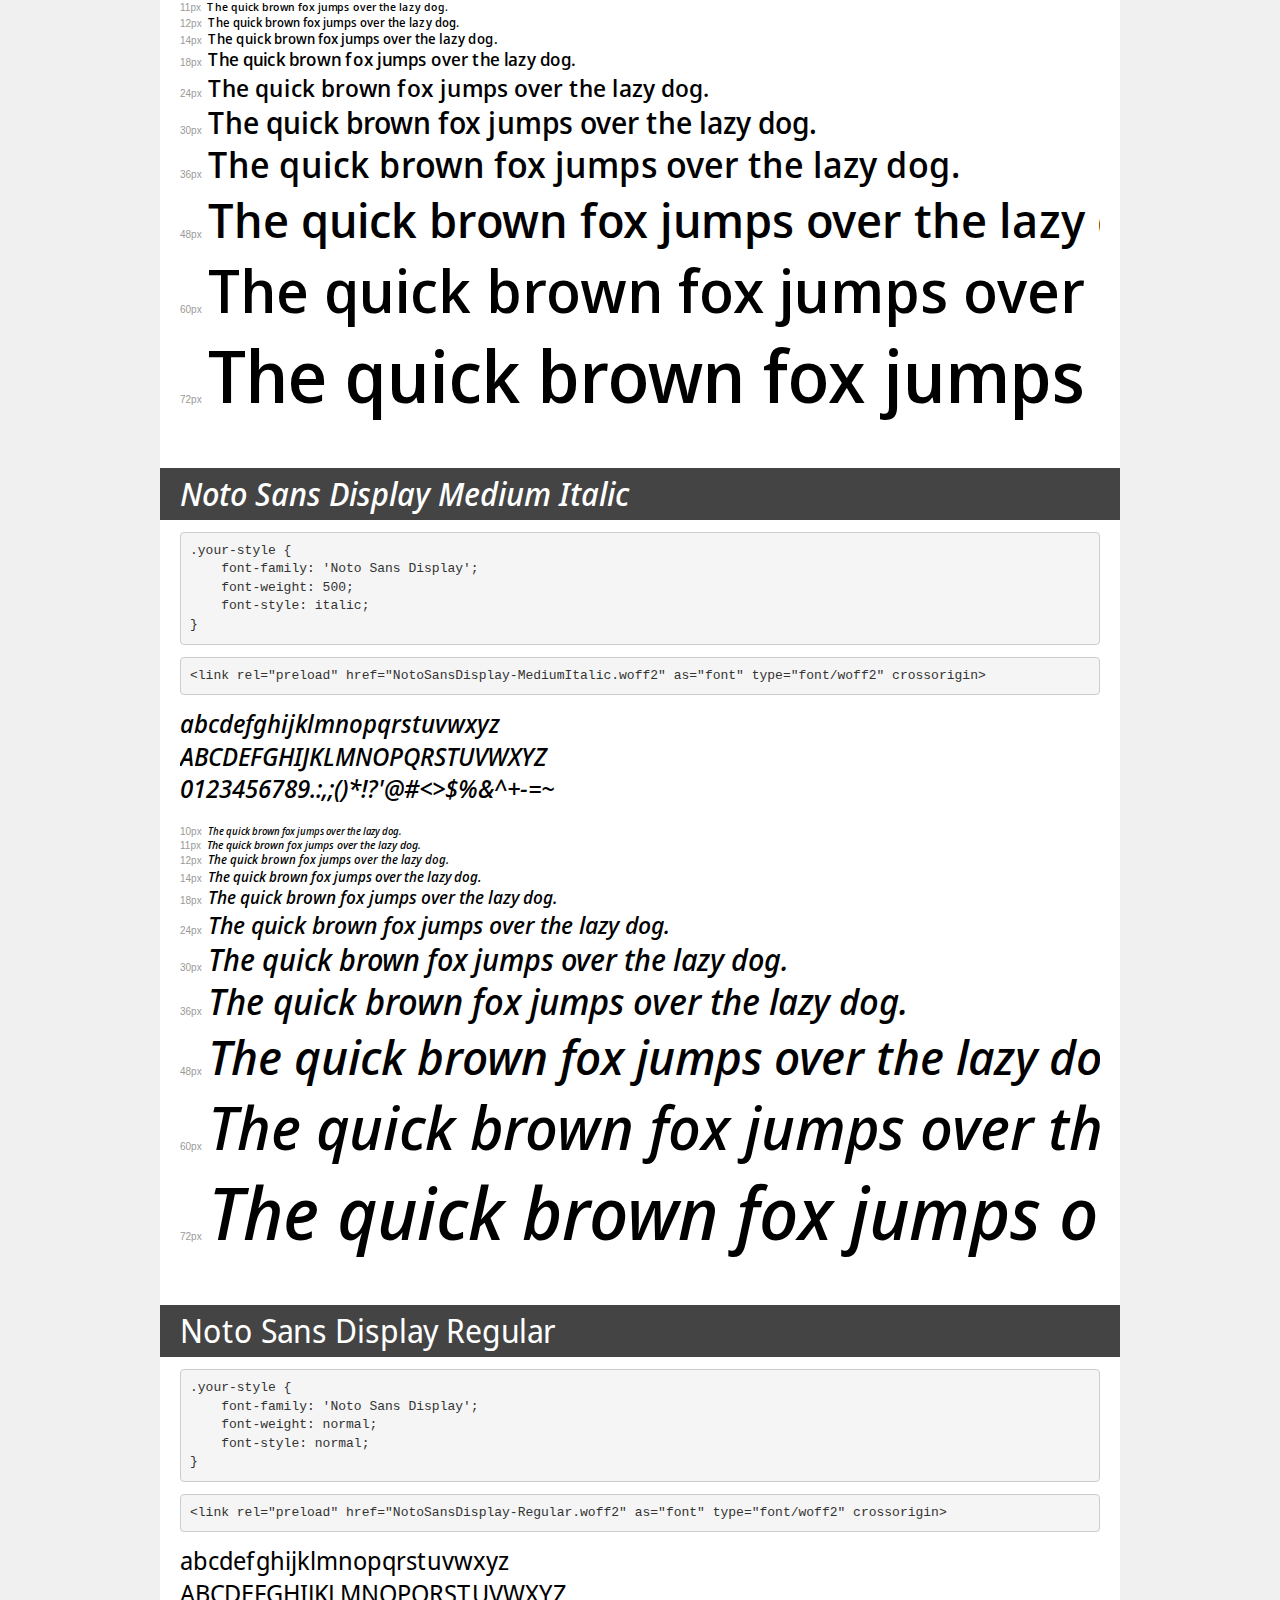
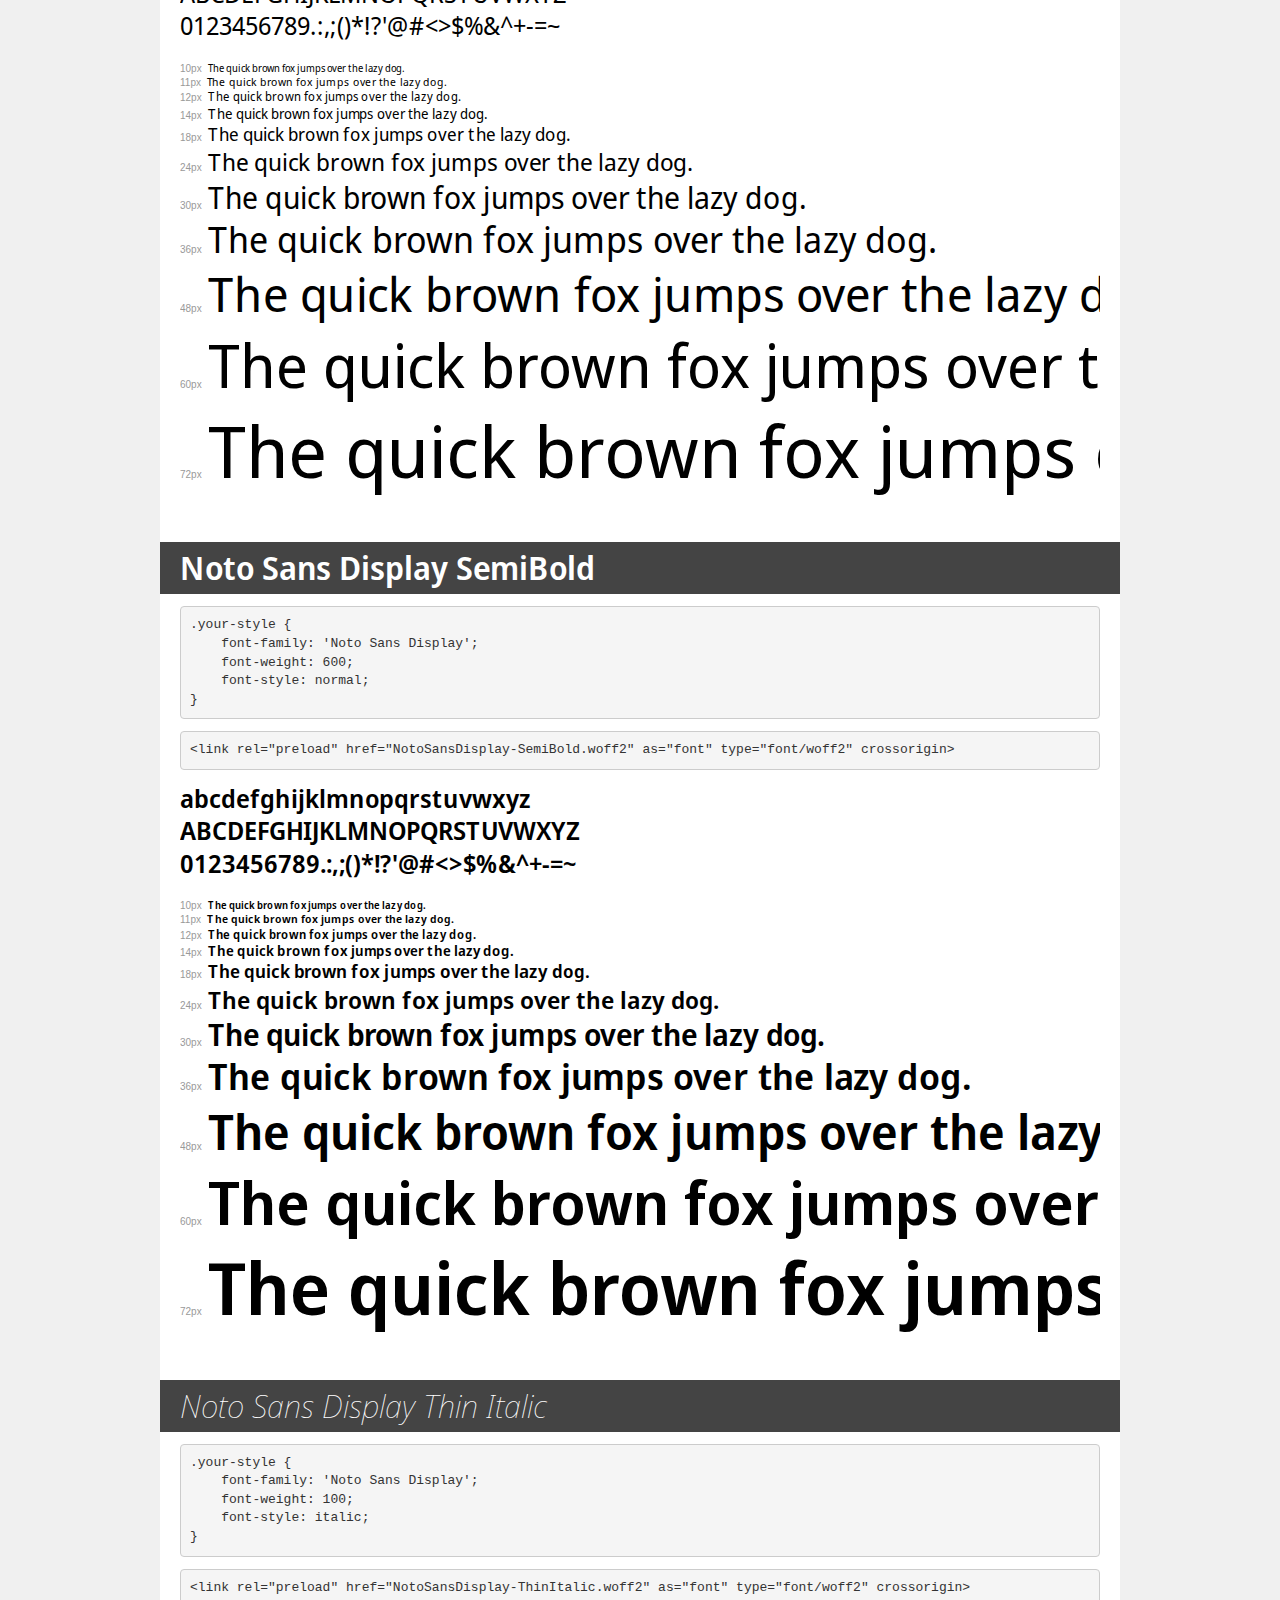
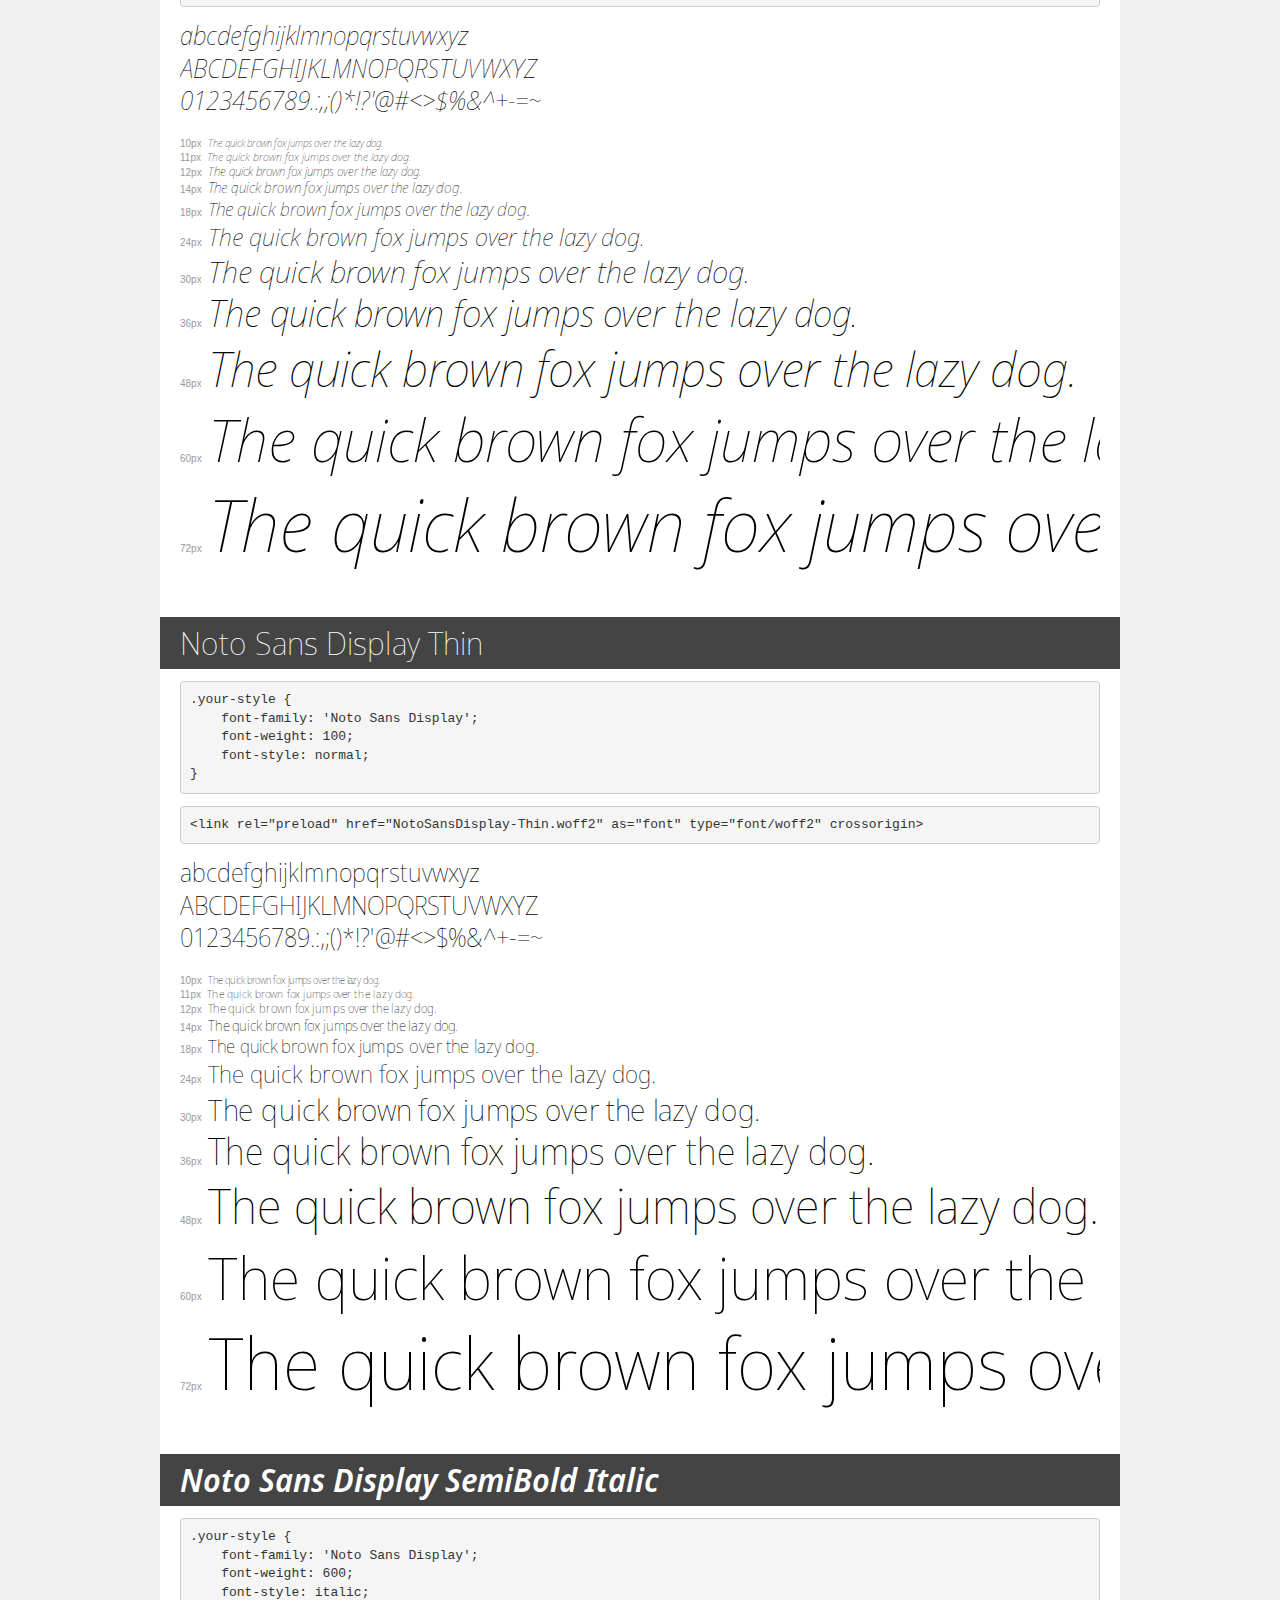
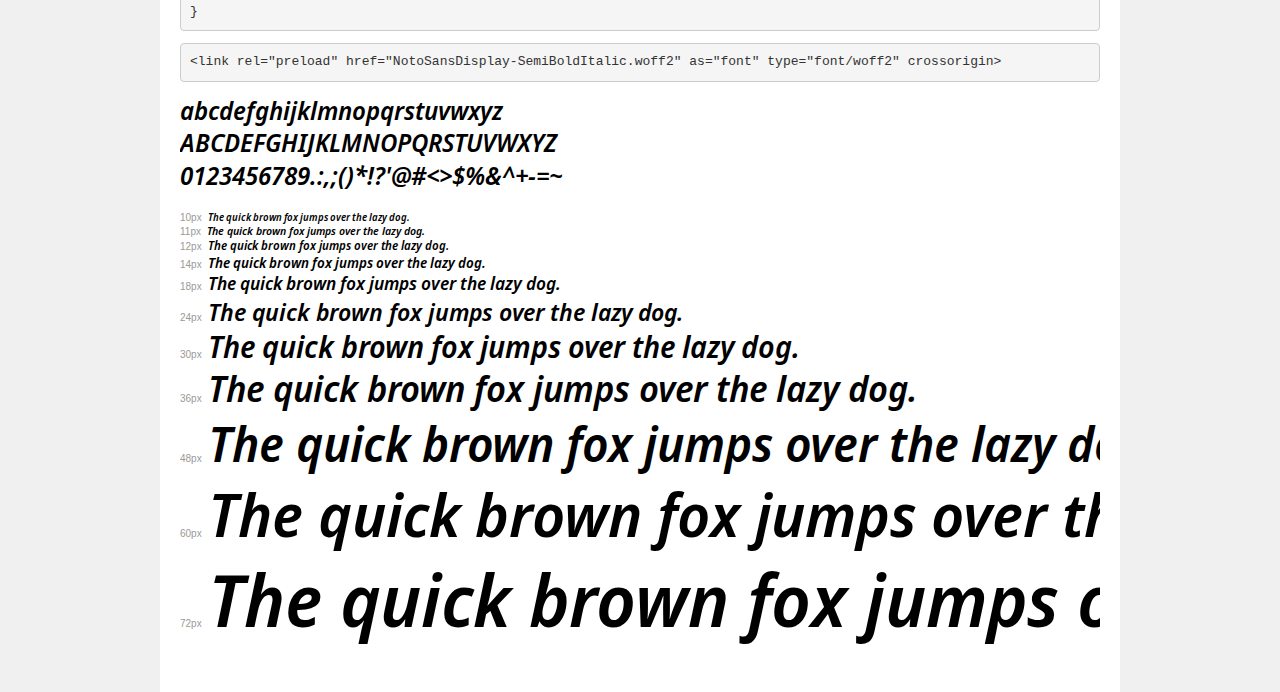
<file: assets/fonts/NOTO/demo.html>
<!DOCTYPE html>
<html lang="en">
<head>
    <meta charset="utf-8">
    <meta http-equiv="X-UA-Compatible" content="IE=edge">
    <meta name="viewport" content="width=device-width, initial-scale=1">
    <meta name="robots" content="noindex, noarchive">
    <meta name="format-detection" content="telephone=no">
    <title>Transfonter demo</title>
    <link href="stylesheet.css" rel="stylesheet">
    <style>
        /*
        http://meyerweb.com/eric/tools/css/reset/
        v2.0 | 20110126
        License: none (public domain)
        */
        html, body, div, span, applet, object, iframe,
        h1, h2, h3, h4, h5, h6, p, blockquote, pre,
        a, abbr, acronym, address, big, cite, code,
        del, dfn, em, img, ins, kbd, q, s, samp,
        small, strike, strong, sub, sup, tt, var,
        b, u, i, center,
        dl, dt, dd, ol, ul, li,
        fieldset, form, label, legend,
        table, caption, tbody, tfoot, thead, tr, th, td,
        article, aside, canvas, details, embed,
        figure, figcaption, footer, header, hgroup,
        menu, nav, output, ruby, section, summary,
        time, mark, audio, video {
            margin: 0;
            padding: 0;
            border: 0;
            font-size: 100%;
            font: inherit;
            vertical-align: baseline;
        }
        /* HTML5 display-role reset for older browsers */
        article, aside, details, figcaption, figure,
        footer, header, hgroup, menu, nav, section {
            display: block;
        }
        body {
            line-height: 1;
        }
        ol, ul {
            list-style: none;
        }
        blockquote, q {
            quotes: none;
        }
        blockquote:before, blockquote:after,
        q:before, q:after {
            content: '';
            content: none;
        }
        table {
            border-collapse: collapse;
            border-spacing: 0;
        }
        /* demo styles */
        body {
            background: #f0f0f0;
            color: #000;
        }
        .page {
            background: #fff;
            width: 920px;
            margin: 0 auto;
            padding: 20px 20px 0 20px;
            overflow: hidden;
        }
        .font-container {
            overflow-x: auto;
            overflow-y: hidden;
            margin-bottom: 40px;
            line-height: 1.3;
            white-space: nowrap;
            padding-bottom: 5px;
        }
        h1 {
            position: relative;
            background: #444;
            font-size: 32px;
            color: #fff;
            padding: 10px 20px;
            margin: 0 -20px 12px -20px;
        }
        .letters {
            font-size: 25px;
            margin-bottom: 20px;
        }
        .s10:before {
            content: '10px';
        }
        .s11:before {
            content: '11px';
        }
        .s12:before {
            content: '12px';
        }
        .s14:before {
            content: '14px';
        }
        .s18:before {
            content: '18px';
        }
        .s24:before {
            content: '24px';
        }
        .s30:before {
            content: '30px';
        }
        .s36:before {
            content: '36px';
        }
        .s48:before {
            content: '48px';
        }
        .s60:before {
            content: '60px';
        }
        .s72:before {
            content: '72px';
        }
        .s10:before, .s11:before, .s12:before, .s14:before,
        .s18:before, .s24:before, .s30:before, .s36:before,
        .s48:before, .s60:before, .s72:before {
            font-family: Arial, sans-serif;
            font-size: 10px;
            font-weight: normal;
            font-style: normal;
            color: #999;
            padding-right: 6px;
        }
        pre {
            display: block;
            padding: 9px;
            margin: 0 0 12px;
            font-family: Monaco, Menlo, Consolas, "Courier New", monospace;
            font-size: 13px;
            line-height: 1.428571429;
            color: #333;
            font-weight: normal;
            font-style: normal;
            background-color: #f5f5f5;
            border: 1px solid #ccc;
            overflow-x: auto;
            border-radius: 4px;
        }
        /* responsive */
        @media (max-width: 959px) {
            .page {
                width: auto;
                margin: 0;
            }
        }
    </style>
</head>
<body>
<div class="page">
    <div class="demo">
        <h1 style="font-family: 'Noto Sans Display'; font-weight: 900; font-style: normal;">Noto Sans Display Black</h1>
        <pre title="Usage">.your-style {
    font-family: 'Noto Sans Display';
    font-weight: 900;
    font-style: normal;
}</pre>
        <pre title="Preload (optional)">
&lt;link rel=&quot;preload&quot; href=&quot;NotoSansDisplay-Black.woff2&quot; as=&quot;font&quot; type=&quot;font/woff2&quot; crossorigin&gt;</pre>
        <div class="font-container" style="font-family: 'Noto Sans Display'; font-weight: 900; font-style: normal;">
            <p class="letters">
                abcdefghijklmnopqrstuvwxyz<br>
ABCDEFGHIJKLMNOPQRSTUVWXYZ<br>
                0123456789.:,;()*!?'@#&lt;&gt;$%&^+-=~
            </p>
            <p class="s10" style="font-size: 10px;">The quick brown fox jumps over the lazy dog.</p>
            <p class="s11" style="font-size: 11px;">The quick brown fox jumps over the lazy dog.</p>
            <p class="s12" style="font-size: 12px;">The quick brown fox jumps over the lazy dog.</p>
            <p class="s14" style="font-size: 14px;">The quick brown fox jumps over the lazy dog.</p>
            <p class="s18" style="font-size: 18px;">The quick brown fox jumps over the lazy dog.</p>
            <p class="s24" style="font-size: 24px;">The quick brown fox jumps over the lazy dog.</p>
            <p class="s30" style="font-size: 30px;">The quick brown fox jumps over the lazy dog.</p>
            <p class="s36" style="font-size: 36px;">The quick brown fox jumps over the lazy dog.</p>
            <p class="s48" style="font-size: 48px;">The quick brown fox jumps over the lazy dog.</p>
            <p class="s60" style="font-size: 60px;">The quick brown fox jumps over the lazy dog.</p>
            <p class="s72" style="font-size: 72px;">The quick brown fox jumps over the lazy dog.</p>
        </div>
    </div>

    <div class="demo">
        <h1 style="font-family: 'Noto Sans Display'; font-weight: 900; font-style: italic;">Noto Sans Display Black Italic</h1>
        <pre title="Usage">.your-style {
    font-family: 'Noto Sans Display';
    font-weight: 900;
    font-style: italic;
}</pre>
        <pre title="Preload (optional)">
&lt;link rel=&quot;preload&quot; href=&quot;NotoSansDisplay-BlackItalic.woff2&quot; as=&quot;font&quot; type=&quot;font/woff2&quot; crossorigin&gt;</pre>
        <div class="font-container" style="font-family: 'Noto Sans Display'; font-weight: 900; font-style: italic;">
            <p class="letters">
                abcdefghijklmnopqrstuvwxyz<br>
ABCDEFGHIJKLMNOPQRSTUVWXYZ<br>
                0123456789.:,;()*!?'@#&lt;&gt;$%&^+-=~
            </p>
            <p class="s10" style="font-size: 10px;">The quick brown fox jumps over the lazy dog.</p>
            <p class="s11" style="font-size: 11px;">The quick brown fox jumps over the lazy dog.</p>
            <p class="s12" style="font-size: 12px;">The quick brown fox jumps over the lazy dog.</p>
            <p class="s14" style="font-size: 14px;">The quick brown fox jumps over the lazy dog.</p>
            <p class="s18" style="font-size: 18px;">The quick brown fox jumps over the lazy dog.</p>
            <p class="s24" style="font-size: 24px;">The quick brown fox jumps over the lazy dog.</p>
            <p class="s30" style="font-size: 30px;">The quick brown fox jumps over the lazy dog.</p>
            <p class="s36" style="font-size: 36px;">The quick brown fox jumps over the lazy dog.</p>
            <p class="s48" style="font-size: 48px;">The quick brown fox jumps over the lazy dog.</p>
            <p class="s60" style="font-size: 60px;">The quick brown fox jumps over the lazy dog.</p>
            <p class="s72" style="font-size: 72px;">The quick brown fox jumps over the lazy dog.</p>
        </div>
    </div>

    <div class="demo">
        <h1 style="font-family: 'Noto Sans Display'; font-weight: bold; font-style: normal;">Noto Sans Display Bold</h1>
        <pre title="Usage">.your-style {
    font-family: 'Noto Sans Display';
    font-weight: bold;
    font-style: normal;
}</pre>
        <pre title="Preload (optional)">
&lt;link rel=&quot;preload&quot; href=&quot;NotoSansDisplay-Bold.woff2&quot; as=&quot;font&quot; type=&quot;font/woff2&quot; crossorigin&gt;</pre>
        <div class="font-container" style="font-family: 'Noto Sans Display'; font-weight: bold; font-style: normal;">
            <p class="letters">
                abcdefghijklmnopqrstuvwxyz<br>
ABCDEFGHIJKLMNOPQRSTUVWXYZ<br>
                0123456789.:,;()*!?'@#&lt;&gt;$%&^+-=~
            </p>
            <p class="s10" style="font-size: 10px;">The quick brown fox jumps over the lazy dog.</p>
            <p class="s11" style="font-size: 11px;">The quick brown fox jumps over the lazy dog.</p>
            <p class="s12" style="font-size: 12px;">The quick brown fox jumps over the lazy dog.</p>
            <p class="s14" style="font-size: 14px;">The quick brown fox jumps over the lazy dog.</p>
            <p class="s18" style="font-size: 18px;">The quick brown fox jumps over the lazy dog.</p>
            <p class="s24" style="font-size: 24px;">The quick brown fox jumps over the lazy dog.</p>
            <p class="s30" style="font-size: 30px;">The quick brown fox jumps over the lazy dog.</p>
            <p class="s36" style="font-size: 36px;">The quick brown fox jumps over the lazy dog.</p>
            <p class="s48" style="font-size: 48px;">The quick brown fox jumps over the lazy dog.</p>
            <p class="s60" style="font-size: 60px;">The quick brown fox jumps over the lazy dog.</p>
            <p class="s72" style="font-size: 72px;">The quick brown fox jumps over the lazy dog.</p>
        </div>
    </div>

    <div class="demo">
        <h1 style="font-family: 'Noto Sans Display'; font-weight: bold; font-style: italic;">Noto Sans Display Bold Italic</h1>
        <pre title="Usage">.your-style {
    font-family: 'Noto Sans Display';
    font-weight: bold;
    font-style: italic;
}</pre>
        <pre title="Preload (optional)">
&lt;link rel=&quot;preload&quot; href=&quot;NotoSansDisplay-BoldItalic.woff2&quot; as=&quot;font&quot; type=&quot;font/woff2&quot; crossorigin&gt;</pre>
        <div class="font-container" style="font-family: 'Noto Sans Display'; font-weight: bold; font-style: italic;">
            <p class="letters">
                abcdefghijklmnopqrstuvwxyz<br>
ABCDEFGHIJKLMNOPQRSTUVWXYZ<br>
                0123456789.:,;()*!?'@#&lt;&gt;$%&^+-=~
            </p>
            <p class="s10" style="font-size: 10px;">The quick brown fox jumps over the lazy dog.</p>
            <p class="s11" style="font-size: 11px;">The quick brown fox jumps over the lazy dog.</p>
            <p class="s12" style="font-size: 12px;">The quick brown fox jumps over the lazy dog.</p>
            <p class="s14" style="font-size: 14px;">The quick brown fox jumps over the lazy dog.</p>
            <p class="s18" style="font-size: 18px;">The quick brown fox jumps over the lazy dog.</p>
            <p class="s24" style="font-size: 24px;">The quick brown fox jumps over the lazy dog.</p>
            <p class="s30" style="font-size: 30px;">The quick brown fox jumps over the lazy dog.</p>
            <p class="s36" style="font-size: 36px;">The quick brown fox jumps over the lazy dog.</p>
            <p class="s48" style="font-size: 48px;">The quick brown fox jumps over the lazy dog.</p>
            <p class="s60" style="font-size: 60px;">The quick brown fox jumps over the lazy dog.</p>
            <p class="s72" style="font-size: 72px;">The quick brown fox jumps over the lazy dog.</p>
        </div>
    </div>

    <div class="demo">
        <h1 style="font-family: 'Noto Sans Display'; font-weight: bold; font-style: normal;">Noto Sans Display ExtraBold</h1>
        <pre title="Usage">.your-style {
    font-family: 'Noto Sans Display';
    font-weight: bold;
    font-style: normal;
}</pre>
        <pre title="Preload (optional)">
&lt;link rel=&quot;preload&quot; href=&quot;NotoSansDisplay-ExtraBold.woff2&quot; as=&quot;font&quot; type=&quot;font/woff2&quot; crossorigin&gt;</pre>
        <div class="font-container" style="font-family: 'Noto Sans Display'; font-weight: bold; font-style: normal;">
            <p class="letters">
                abcdefghijklmnopqrstuvwxyz<br>
ABCDEFGHIJKLMNOPQRSTUVWXYZ<br>
                0123456789.:,;()*!?'@#&lt;&gt;$%&^+-=~
            </p>
            <p class="s10" style="font-size: 10px;">The quick brown fox jumps over the lazy dog.</p>
            <p class="s11" style="font-size: 11px;">The quick brown fox jumps over the lazy dog.</p>
            <p class="s12" style="font-size: 12px;">The quick brown fox jumps over the lazy dog.</p>
            <p class="s14" style="font-size: 14px;">The quick brown fox jumps over the lazy dog.</p>
            <p class="s18" style="font-size: 18px;">The quick brown fox jumps over the lazy dog.</p>
            <p class="s24" style="font-size: 24px;">The quick brown fox jumps over the lazy dog.</p>
            <p class="s30" style="font-size: 30px;">The quick brown fox jumps over the lazy dog.</p>
            <p class="s36" style="font-size: 36px;">The quick brown fox jumps over the lazy dog.</p>
            <p class="s48" style="font-size: 48px;">The quick brown fox jumps over the lazy dog.</p>
            <p class="s60" style="font-size: 60px;">The quick brown fox jumps over the lazy dog.</p>
            <p class="s72" style="font-size: 72px;">The quick brown fox jumps over the lazy dog.</p>
        </div>
    </div>

    <div class="demo">
        <h1 style="font-family: 'Noto Sans Display'; font-weight: 200; font-style: normal;">Noto Sans Display ExtraLight</h1>
        <pre title="Usage">.your-style {
    font-family: 'Noto Sans Display';
    font-weight: 200;
    font-style: normal;
}</pre>
        <pre title="Preload (optional)">
&lt;link rel=&quot;preload&quot; href=&quot;NotoSansDisplay-ExtraLight.woff2&quot; as=&quot;font&quot; type=&quot;font/woff2&quot; crossorigin&gt;</pre>
        <div class="font-container" style="font-family: 'Noto Sans Display'; font-weight: 200; font-style: normal;">
            <p class="letters">
                abcdefghijklmnopqrstuvwxyz<br>
ABCDEFGHIJKLMNOPQRSTUVWXYZ<br>
                0123456789.:,;()*!?'@#&lt;&gt;$%&^+-=~
            </p>
            <p class="s10" style="font-size: 10px;">The quick brown fox jumps over the lazy dog.</p>
            <p class="s11" style="font-size: 11px;">The quick brown fox jumps over the lazy dog.</p>
            <p class="s12" style="font-size: 12px;">The quick brown fox jumps over the lazy dog.</p>
            <p class="s14" style="font-size: 14px;">The quick brown fox jumps over the lazy dog.</p>
            <p class="s18" style="font-size: 18px;">The quick brown fox jumps over the lazy dog.</p>
            <p class="s24" style="font-size: 24px;">The quick brown fox jumps over the lazy dog.</p>
            <p class="s30" style="font-size: 30px;">The quick brown fox jumps over the lazy dog.</p>
            <p class="s36" style="font-size: 36px;">The quick brown fox jumps over the lazy dog.</p>
            <p class="s48" style="font-size: 48px;">The quick brown fox jumps over the lazy dog.</p>
            <p class="s60" style="font-size: 60px;">The quick brown fox jumps over the lazy dog.</p>
            <p class="s72" style="font-size: 72px;">The quick brown fox jumps over the lazy dog.</p>
        </div>
    </div>

    <div class="demo">
        <h1 style="font-family: 'Noto Sans Display'; font-weight: bold; font-style: italic;">Noto Sans Display ExtraBold Italic</h1>
        <pre title="Usage">.your-style {
    font-family: 'Noto Sans Display';
    font-weight: bold;
    font-style: italic;
}</pre>
        <pre title="Preload (optional)">
&lt;link rel=&quot;preload&quot; href=&quot;NotoSansDisplay-ExtraBoldItalic.woff2&quot; as=&quot;font&quot; type=&quot;font/woff2&quot; crossorigin&gt;</pre>
        <div class="font-container" style="font-family: 'Noto Sans Display'; font-weight: bold; font-style: italic;">
            <p class="letters">
                abcdefghijklmnopqrstuvwxyz<br>
ABCDEFGHIJKLMNOPQRSTUVWXYZ<br>
                0123456789.:,;()*!?'@#&lt;&gt;$%&^+-=~
            </p>
            <p class="s10" style="font-size: 10px;">The quick brown fox jumps over the lazy dog.</p>
            <p class="s11" style="font-size: 11px;">The quick brown fox jumps over the lazy dog.</p>
            <p class="s12" style="font-size: 12px;">The quick brown fox jumps over the lazy dog.</p>
            <p class="s14" style="font-size: 14px;">The quick brown fox jumps over the lazy dog.</p>
            <p class="s18" style="font-size: 18px;">The quick brown fox jumps over the lazy dog.</p>
            <p class="s24" style="font-size: 24px;">The quick brown fox jumps over the lazy dog.</p>
            <p class="s30" style="font-size: 30px;">The quick brown fox jumps over the lazy dog.</p>
            <p class="s36" style="font-size: 36px;">The quick brown fox jumps over the lazy dog.</p>
            <p class="s48" style="font-size: 48px;">The quick brown fox jumps over the lazy dog.</p>
            <p class="s60" style="font-size: 60px;">The quick brown fox jumps over the lazy dog.</p>
            <p class="s72" style="font-size: 72px;">The quick brown fox jumps over the lazy dog.</p>
        </div>
    </div>

    <div class="demo">
        <h1 style="font-family: 'Noto Sans Display'; font-weight: 200; font-style: italic;">Noto Sans Display ExtraLight Italic</h1>
        <pre title="Usage">.your-style {
    font-family: 'Noto Sans Display';
    font-weight: 200;
    font-style: italic;
}</pre>
        <pre title="Preload (optional)">
&lt;link rel=&quot;preload&quot; href=&quot;NotoSansDisplay-ExtraLightItalic.woff2&quot; as=&quot;font&quot; type=&quot;font/woff2&quot; crossorigin&gt;</pre>
        <div class="font-container" style="font-family: 'Noto Sans Display'; font-weight: 200; font-style: italic;">
            <p class="letters">
                abcdefghijklmnopqrstuvwxyz<br>
ABCDEFGHIJKLMNOPQRSTUVWXYZ<br>
                0123456789.:,;()*!?'@#&lt;&gt;$%&^+-=~
            </p>
            <p class="s10" style="font-size: 10px;">The quick brown fox jumps over the lazy dog.</p>
            <p class="s11" style="font-size: 11px;">The quick brown fox jumps over the lazy dog.</p>
            <p class="s12" style="font-size: 12px;">The quick brown fox jumps over the lazy dog.</p>
            <p class="s14" style="font-size: 14px;">The quick brown fox jumps over the lazy dog.</p>
            <p class="s18" style="font-size: 18px;">The quick brown fox jumps over the lazy dog.</p>
            <p class="s24" style="font-size: 24px;">The quick brown fox jumps over the lazy dog.</p>
            <p class="s30" style="font-size: 30px;">The quick brown fox jumps over the lazy dog.</p>
            <p class="s36" style="font-size: 36px;">The quick brown fox jumps over the lazy dog.</p>
            <p class="s48" style="font-size: 48px;">The quick brown fox jumps over the lazy dog.</p>
            <p class="s60" style="font-size: 60px;">The quick brown fox jumps over the lazy dog.</p>
            <p class="s72" style="font-size: 72px;">The quick brown fox jumps over the lazy dog.</p>
        </div>
    </div>

    <div class="demo">
        <h1 style="font-family: 'Noto Sans Display'; font-weight: 300; font-style: italic;">Noto Sans Display Light Italic</h1>
        <pre title="Usage">.your-style {
    font-family: 'Noto Sans Display';
    font-weight: 300;
    font-style: italic;
}</pre>
        <pre title="Preload (optional)">
&lt;link rel=&quot;preload&quot; href=&quot;NotoSansDisplay-LightItalic.woff2&quot; as=&quot;font&quot; type=&quot;font/woff2&quot; crossorigin&gt;</pre>
        <div class="font-container" style="font-family: 'Noto Sans Display'; font-weight: 300; font-style: italic;">
            <p class="letters">
                abcdefghijklmnopqrstuvwxyz<br>
ABCDEFGHIJKLMNOPQRSTUVWXYZ<br>
                0123456789.:,;()*!?'@#&lt;&gt;$%&^+-=~
            </p>
            <p class="s10" style="font-size: 10px;">The quick brown fox jumps over the lazy dog.</p>
            <p class="s11" style="font-size: 11px;">The quick brown fox jumps over the lazy dog.</p>
            <p class="s12" style="font-size: 12px;">The quick brown fox jumps over the lazy dog.</p>
            <p class="s14" style="font-size: 14px;">The quick brown fox jumps over the lazy dog.</p>
            <p class="s18" style="font-size: 18px;">The quick brown fox jumps over the lazy dog.</p>
            <p class="s24" style="font-size: 24px;">The quick brown fox jumps over the lazy dog.</p>
            <p class="s30" style="font-size: 30px;">The quick brown fox jumps over the lazy dog.</p>
            <p class="s36" style="font-size: 36px;">The quick brown fox jumps over the lazy dog.</p>
            <p class="s48" style="font-size: 48px;">The quick brown fox jumps over the lazy dog.</p>
            <p class="s60" style="font-size: 60px;">The quick brown fox jumps over the lazy dog.</p>
            <p class="s72" style="font-size: 72px;">The quick brown fox jumps over the lazy dog.</p>
        </div>
    </div>

    <div class="demo">
        <h1 style="font-family: 'Noto Sans Display'; font-weight: normal; font-style: italic;">Noto Sans Display Italic</h1>
        <pre title="Usage">.your-style {
    font-family: 'Noto Sans Display';
    font-weight: normal;
    font-style: italic;
}</pre>
        <pre title="Preload (optional)">
&lt;link rel=&quot;preload&quot; href=&quot;NotoSansDisplay-Italic.woff2&quot; as=&quot;font&quot; type=&quot;font/woff2&quot; crossorigin&gt;</pre>
        <div class="font-container" style="font-family: 'Noto Sans Display'; font-weight: normal; font-style: italic;">
            <p class="letters">
                abcdefghijklmnopqrstuvwxyz<br>
ABCDEFGHIJKLMNOPQRSTUVWXYZ<br>
                0123456789.:,;()*!?'@#&lt;&gt;$%&^+-=~
            </p>
            <p class="s10" style="font-size: 10px;">The quick brown fox jumps over the lazy dog.</p>
            <p class="s11" style="font-size: 11px;">The quick brown fox jumps over the lazy dog.</p>
            <p class="s12" style="font-size: 12px;">The quick brown fox jumps over the lazy dog.</p>
            <p class="s14" style="font-size: 14px;">The quick brown fox jumps over the lazy dog.</p>
            <p class="s18" style="font-size: 18px;">The quick brown fox jumps over the lazy dog.</p>
            <p class="s24" style="font-size: 24px;">The quick brown fox jumps over the lazy dog.</p>
            <p class="s30" style="font-size: 30px;">The quick brown fox jumps over the lazy dog.</p>
            <p class="s36" style="font-size: 36px;">The quick brown fox jumps over the lazy dog.</p>
            <p class="s48" style="font-size: 48px;">The quick brown fox jumps over the lazy dog.</p>
            <p class="s60" style="font-size: 60px;">The quick brown fox jumps over the lazy dog.</p>
            <p class="s72" style="font-size: 72px;">The quick brown fox jumps over the lazy dog.</p>
        </div>
    </div>

    <div class="demo">
        <h1 style="font-family: 'Noto Sans Display'; font-weight: 300; font-style: normal;">Noto Sans Display Light</h1>
        <pre title="Usage">.your-style {
    font-family: 'Noto Sans Display';
    font-weight: 300;
    font-style: normal;
}</pre>
        <pre title="Preload (optional)">
&lt;link rel=&quot;preload&quot; href=&quot;NotoSansDisplay-Light.woff2&quot; as=&quot;font&quot; type=&quot;font/woff2&quot; crossorigin&gt;</pre>
        <div class="font-container" style="font-family: 'Noto Sans Display'; font-weight: 300; font-style: normal;">
            <p class="letters">
                abcdefghijklmnopqrstuvwxyz<br>
ABCDEFGHIJKLMNOPQRSTUVWXYZ<br>
                0123456789.:,;()*!?'@#&lt;&gt;$%&^+-=~
            </p>
            <p class="s10" style="font-size: 10px;">The quick brown fox jumps over the lazy dog.</p>
            <p class="s11" style="font-size: 11px;">The quick brown fox jumps over the lazy dog.</p>
            <p class="s12" style="font-size: 12px;">The quick brown fox jumps over the lazy dog.</p>
            <p class="s14" style="font-size: 14px;">The quick brown fox jumps over the lazy dog.</p>
            <p class="s18" style="font-size: 18px;">The quick brown fox jumps over the lazy dog.</p>
            <p class="s24" style="font-size: 24px;">The quick brown fox jumps over the lazy dog.</p>
            <p class="s30" style="font-size: 30px;">The quick brown fox jumps over the lazy dog.</p>
            <p class="s36" style="font-size: 36px;">The quick brown fox jumps over the lazy dog.</p>
            <p class="s48" style="font-size: 48px;">The quick brown fox jumps over the lazy dog.</p>
            <p class="s60" style="font-size: 60px;">The quick brown fox jumps over the lazy dog.</p>
            <p class="s72" style="font-size: 72px;">The quick brown fox jumps over the lazy dog.</p>
        </div>
    </div>

    <div class="demo">
        <h1 style="font-family: 'Noto Sans Display'; font-weight: 500; font-style: normal;">Noto Sans Display Medium</h1>
        <pre title="Usage">.your-style {
    font-family: 'Noto Sans Display';
    font-weight: 500;
    font-style: normal;
}</pre>
        <pre title="Preload (optional)">
&lt;link rel=&quot;preload&quot; href=&quot;NotoSansDisplay-Medium.woff2&quot; as=&quot;font&quot; type=&quot;font/woff2&quot; crossorigin&gt;</pre>
        <div class="font-container" style="font-family: 'Noto Sans Display'; font-weight: 500; font-style: normal;">
            <p class="letters">
                abcdefghijklmnopqrstuvwxyz<br>
ABCDEFGHIJKLMNOPQRSTUVWXYZ<br>
                0123456789.:,;()*!?'@#&lt;&gt;$%&^+-=~
            </p>
            <p class="s10" style="font-size: 10px;">The quick brown fox jumps over the lazy dog.</p>
            <p class="s11" style="font-size: 11px;">The quick brown fox jumps over the lazy dog.</p>
            <p class="s12" style="font-size: 12px;">The quick brown fox jumps over the lazy dog.</p>
            <p class="s14" style="font-size: 14px;">The quick brown fox jumps over the lazy dog.</p>
            <p class="s18" style="font-size: 18px;">The quick brown fox jumps over the lazy dog.</p>
            <p class="s24" style="font-size: 24px;">The quick brown fox jumps over the lazy dog.</p>
            <p class="s30" style="font-size: 30px;">The quick brown fox jumps over the lazy dog.</p>
            <p class="s36" style="font-size: 36px;">The quick brown fox jumps over the lazy dog.</p>
            <p class="s48" style="font-size: 48px;">The quick brown fox jumps over the lazy dog.</p>
            <p class="s60" style="font-size: 60px;">The quick brown fox jumps over the lazy dog.</p>
            <p class="s72" style="font-size: 72px;">The quick brown fox jumps over the lazy dog.</p>
        </div>
    </div>

    <div class="demo">
        <h1 style="font-family: 'Noto Sans Display'; font-weight: 500; font-style: italic;">Noto Sans Display Medium Italic</h1>
        <pre title="Usage">.your-style {
    font-family: 'Noto Sans Display';
    font-weight: 500;
    font-style: italic;
}</pre>
        <pre title="Preload (optional)">
&lt;link rel=&quot;preload&quot; href=&quot;NotoSansDisplay-MediumItalic.woff2&quot; as=&quot;font&quot; type=&quot;font/woff2&quot; crossorigin&gt;</pre>
        <div class="font-container" style="font-family: 'Noto Sans Display'; font-weight: 500; font-style: italic;">
            <p class="letters">
                abcdefghijklmnopqrstuvwxyz<br>
ABCDEFGHIJKLMNOPQRSTUVWXYZ<br>
                0123456789.:,;()*!?'@#&lt;&gt;$%&^+-=~
            </p>
            <p class="s10" style="font-size: 10px;">The quick brown fox jumps over the lazy dog.</p>
            <p class="s11" style="font-size: 11px;">The quick brown fox jumps over the lazy dog.</p>
            <p class="s12" style="font-size: 12px;">The quick brown fox jumps over the lazy dog.</p>
            <p class="s14" style="font-size: 14px;">The quick brown fox jumps over the lazy dog.</p>
            <p class="s18" style="font-size: 18px;">The quick brown fox jumps over the lazy dog.</p>
            <p class="s24" style="font-size: 24px;">The quick brown fox jumps over the lazy dog.</p>
            <p class="s30" style="font-size: 30px;">The quick brown fox jumps over the lazy dog.</p>
            <p class="s36" style="font-size: 36px;">The quick brown fox jumps over the lazy dog.</p>
            <p class="s48" style="font-size: 48px;">The quick brown fox jumps over the lazy dog.</p>
            <p class="s60" style="font-size: 60px;">The quick brown fox jumps over the lazy dog.</p>
            <p class="s72" style="font-size: 72px;">The quick brown fox jumps over the lazy dog.</p>
        </div>
    </div>

    <div class="demo">
        <h1 style="font-family: 'Noto Sans Display'; font-weight: normal; font-style: normal;">Noto Sans Display Regular</h1>
        <pre title="Usage">.your-style {
    font-family: 'Noto Sans Display';
    font-weight: normal;
    font-style: normal;
}</pre>
        <pre title="Preload (optional)">
&lt;link rel=&quot;preload&quot; href=&quot;NotoSansDisplay-Regular.woff2&quot; as=&quot;font&quot; type=&quot;font/woff2&quot; crossorigin&gt;</pre>
        <div class="font-container" style="font-family: 'Noto Sans Display'; font-weight: normal; font-style: normal;">
            <p class="letters">
                abcdefghijklmnopqrstuvwxyz<br>
ABCDEFGHIJKLMNOPQRSTUVWXYZ<br>
                0123456789.:,;()*!?'@#&lt;&gt;$%&^+-=~
            </p>
            <p class="s10" style="font-size: 10px;">The quick brown fox jumps over the lazy dog.</p>
            <p class="s11" style="font-size: 11px;">The quick brown fox jumps over the lazy dog.</p>
            <p class="s12" style="font-size: 12px;">The quick brown fox jumps over the lazy dog.</p>
            <p class="s14" style="font-size: 14px;">The quick brown fox jumps over the lazy dog.</p>
            <p class="s18" style="font-size: 18px;">The quick brown fox jumps over the lazy dog.</p>
            <p class="s24" style="font-size: 24px;">The quick brown fox jumps over the lazy dog.</p>
            <p class="s30" style="font-size: 30px;">The quick brown fox jumps over the lazy dog.</p>
            <p class="s36" style="font-size: 36px;">The quick brown fox jumps over the lazy dog.</p>
            <p class="s48" style="font-size: 48px;">The quick brown fox jumps over the lazy dog.</p>
            <p class="s60" style="font-size: 60px;">The quick brown fox jumps over the lazy dog.</p>
            <p class="s72" style="font-size: 72px;">The quick brown fox jumps over the lazy dog.</p>
        </div>
    </div>

    <div class="demo">
        <h1 style="font-family: 'Noto Sans Display'; font-weight: 600; font-style: normal;">Noto Sans Display SemiBold</h1>
        <pre title="Usage">.your-style {
    font-family: 'Noto Sans Display';
    font-weight: 600;
    font-style: normal;
}</pre>
        <pre title="Preload (optional)">
&lt;link rel=&quot;preload&quot; href=&quot;NotoSansDisplay-SemiBold.woff2&quot; as=&quot;font&quot; type=&quot;font/woff2&quot; crossorigin&gt;</pre>
        <div class="font-container" style="font-family: 'Noto Sans Display'; font-weight: 600; font-style: normal;">
            <p class="letters">
                abcdefghijklmnopqrstuvwxyz<br>
ABCDEFGHIJKLMNOPQRSTUVWXYZ<br>
                0123456789.:,;()*!?'@#&lt;&gt;$%&^+-=~
            </p>
            <p class="s10" style="font-size: 10px;">The quick brown fox jumps over the lazy dog.</p>
            <p class="s11" style="font-size: 11px;">The quick brown fox jumps over the lazy dog.</p>
            <p class="s12" style="font-size: 12px;">The quick brown fox jumps over the lazy dog.</p>
            <p class="s14" style="font-size: 14px;">The quick brown fox jumps over the lazy dog.</p>
            <p class="s18" style="font-size: 18px;">The quick brown fox jumps over the lazy dog.</p>
            <p class="s24" style="font-size: 24px;">The quick brown fox jumps over the lazy dog.</p>
            <p class="s30" style="font-size: 30px;">The quick brown fox jumps over the lazy dog.</p>
            <p class="s36" style="font-size: 36px;">The quick brown fox jumps over the lazy dog.</p>
            <p class="s48" style="font-size: 48px;">The quick brown fox jumps over the lazy dog.</p>
            <p class="s60" style="font-size: 60px;">The quick brown fox jumps over the lazy dog.</p>
            <p class="s72" style="font-size: 72px;">The quick brown fox jumps over the lazy dog.</p>
        </div>
    </div>

    <div class="demo">
        <h1 style="font-family: 'Noto Sans Display'; font-weight: 100; font-style: italic;">Noto Sans Display Thin Italic</h1>
        <pre title="Usage">.your-style {
    font-family: 'Noto Sans Display';
    font-weight: 100;
    font-style: italic;
}</pre>
        <pre title="Preload (optional)">
&lt;link rel=&quot;preload&quot; href=&quot;NotoSansDisplay-ThinItalic.woff2&quot; as=&quot;font&quot; type=&quot;font/woff2&quot; crossorigin&gt;</pre>
        <div class="font-container" style="font-family: 'Noto Sans Display'; font-weight: 100; font-style: italic;">
            <p class="letters">
                abcdefghijklmnopqrstuvwxyz<br>
ABCDEFGHIJKLMNOPQRSTUVWXYZ<br>
                0123456789.:,;()*!?'@#&lt;&gt;$%&^+-=~
            </p>
            <p class="s10" style="font-size: 10px;">The quick brown fox jumps over the lazy dog.</p>
            <p class="s11" style="font-size: 11px;">The quick brown fox jumps over the lazy dog.</p>
            <p class="s12" style="font-size: 12px;">The quick brown fox jumps over the lazy dog.</p>
            <p class="s14" style="font-size: 14px;">The quick brown fox jumps over the lazy dog.</p>
            <p class="s18" style="font-size: 18px;">The quick brown fox jumps over the lazy dog.</p>
            <p class="s24" style="font-size: 24px;">The quick brown fox jumps over the lazy dog.</p>
            <p class="s30" style="font-size: 30px;">The quick brown fox jumps over the lazy dog.</p>
            <p class="s36" style="font-size: 36px;">The quick brown fox jumps over the lazy dog.</p>
            <p class="s48" style="font-size: 48px;">The quick brown fox jumps over the lazy dog.</p>
            <p class="s60" style="font-size: 60px;">The quick brown fox jumps over the lazy dog.</p>
            <p class="s72" style="font-size: 72px;">The quick brown fox jumps over the lazy dog.</p>
        </div>
    </div>

    <div class="demo">
        <h1 style="font-family: 'Noto Sans Display'; font-weight: 100; font-style: normal;">Noto Sans Display Thin</h1>
        <pre title="Usage">.your-style {
    font-family: 'Noto Sans Display';
    font-weight: 100;
    font-style: normal;
}</pre>
        <pre title="Preload (optional)">
&lt;link rel=&quot;preload&quot; href=&quot;NotoSansDisplay-Thin.woff2&quot; as=&quot;font&quot; type=&quot;font/woff2&quot; crossorigin&gt;</pre>
        <div class="font-container" style="font-family: 'Noto Sans Display'; font-weight: 100; font-style: normal;">
            <p class="letters">
                abcdefghijklmnopqrstuvwxyz<br>
ABCDEFGHIJKLMNOPQRSTUVWXYZ<br>
                0123456789.:,;()*!?'@#&lt;&gt;$%&^+-=~
            </p>
            <p class="s10" style="font-size: 10px;">The quick brown fox jumps over the lazy dog.</p>
            <p class="s11" style="font-size: 11px;">The quick brown fox jumps over the lazy dog.</p>
            <p class="s12" style="font-size: 12px;">The quick brown fox jumps over the lazy dog.</p>
            <p class="s14" style="font-size: 14px;">The quick brown fox jumps over the lazy dog.</p>
            <p class="s18" style="font-size: 18px;">The quick brown fox jumps over the lazy dog.</p>
            <p class="s24" style="font-size: 24px;">The quick brown fox jumps over the lazy dog.</p>
            <p class="s30" style="font-size: 30px;">The quick brown fox jumps over the lazy dog.</p>
            <p class="s36" style="font-size: 36px;">The quick brown fox jumps over the lazy dog.</p>
            <p class="s48" style="font-size: 48px;">The quick brown fox jumps over the lazy dog.</p>
            <p class="s60" style="font-size: 60px;">The quick brown fox jumps over the lazy dog.</p>
            <p class="s72" style="font-size: 72px;">The quick brown fox jumps over the lazy dog.</p>
        </div>
    </div>

    <div class="demo">
        <h1 style="font-family: 'Noto Sans Display'; font-weight: 600; font-style: italic;">Noto Sans Display SemiBold Italic</h1>
        <pre title="Usage">.your-style {
    font-family: 'Noto Sans Display';
    font-weight: 600;
    font-style: italic;
}</pre>
        <pre title="Preload (optional)">
&lt;link rel=&quot;preload&quot; href=&quot;NotoSansDisplay-SemiBoldItalic.woff2&quot; as=&quot;font&quot; type=&quot;font/woff2&quot; crossorigin&gt;</pre>
        <div class="font-container" style="font-family: 'Noto Sans Display'; font-weight: 600; font-style: italic;">
            <p class="letters">
                abcdefghijklmnopqrstuvwxyz<br>
ABCDEFGHIJKLMNOPQRSTUVWXYZ<br>
                0123456789.:,;()*!?'@#&lt;&gt;$%&^+-=~
            </p>
            <p class="s10" style="font-size: 10px;">The quick brown fox jumps over the lazy dog.</p>
            <p class="s11" style="font-size: 11px;">The quick brown fox jumps over the lazy dog.</p>
            <p class="s12" style="font-size: 12px;">The quick brown fox jumps over the lazy dog.</p>
            <p class="s14" style="font-size: 14px;">The quick brown fox jumps over the lazy dog.</p>
            <p class="s18" style="font-size: 18px;">The quick brown fox jumps over the lazy dog.</p>
            <p class="s24" style="font-size: 24px;">The quick brown fox jumps over the lazy dog.</p>
            <p class="s30" style="font-size: 30px;">The quick brown fox jumps over the lazy dog.</p>
            <p class="s36" style="font-size: 36px;">The quick brown fox jumps over the lazy dog.</p>
            <p class="s48" style="font-size: 48px;">The quick brown fox jumps over the lazy dog.</p>
            <p class="s60" style="font-size: 60px;">The quick brown fox jumps over the lazy dog.</p>
            <p class="s72" style="font-size: 72px;">The quick brown fox jumps over the lazy dog.</p>
        </div>
    </div>

</div>
</body>
</html>
</file>
<file: assets/fonts/NOTO/stylesheet.css>
@font-face {
    font-family: 'Noto Sans Display';
    src: url('NotoSansDisplay-Black.woff2') format('woff2'),
        url('NotoSansDisplay-Black.woff') format('woff');
    font-weight: 900;
    font-style: normal;
    font-display: swap;
}

@font-face {
    font-family: 'Noto Sans Display';
    src: url('NotoSansDisplay-BlackItalic.woff2') format('woff2'),
        url('NotoSansDisplay-BlackItalic.woff') format('woff');
    font-weight: 900;
    font-style: italic;
    font-display: swap;
}

@font-face {
    font-family: 'Noto Sans Display';
    src: url('NotoSansDisplay-Bold.woff2') format('woff2'),
        url('NotoSansDisplay-Bold.woff') format('woff');
    font-weight: bold;
    font-style: normal;
    font-display: swap;
}

@font-face {
    font-family: 'Noto Sans Display';
    src: url('NotoSansDisplay-BoldItalic.woff2') format('woff2'),
        url('NotoSansDisplay-BoldItalic.woff') format('woff');
    font-weight: bold;
    font-style: italic;
    font-display: swap;
}

@font-face {
    font-family: 'Noto Sans Display';
    src: url('NotoSansDisplay-ExtraBold.woff2') format('woff2'),
        url('NotoSansDisplay-ExtraBold.woff') format('woff');
    font-weight: bold;
    font-style: normal;
    font-display: swap;
}

@font-face {
    font-family: 'Noto Sans Display';
    src: url('NotoSansDisplay-ExtraLight.woff2') format('woff2'),
        url('NotoSansDisplay-ExtraLight.woff') format('woff');
    font-weight: 200;
    font-style: normal;
    font-display: swap;
}

@font-face {
    font-family: 'Noto Sans Display';
    src: url('NotoSansDisplay-ExtraBoldItalic.woff2') format('woff2'),
        url('NotoSansDisplay-ExtraBoldItalic.woff') format('woff');
    font-weight: bold;
    font-style: italic;
    font-display: swap;
}

@font-face {
    font-family: 'Noto Sans Display';
    src: url('NotoSansDisplay-ExtraLightItalic.woff2') format('woff2'),
        url('NotoSansDisplay-ExtraLightItalic.woff') format('woff');
    font-weight: 200;
    font-style: italic;
    font-display: swap;
}

@font-face {
    font-family: 'Noto Sans Display';
    src: url('NotoSansDisplay-LightItalic.woff2') format('woff2'),
        url('NotoSansDisplay-LightItalic.woff') format('woff');
    font-weight: 300;
    font-style: italic;
    font-display: swap;
}

@font-face {
    font-family: 'Noto Sans Display';
    src: url('NotoSansDisplay-Italic.woff2') format('woff2'),
        url('NotoSansDisplay-Italic.woff') format('woff');
    font-weight: normal;
    font-style: italic;
    font-display: swap;
}

@font-face {
    font-family: 'Noto Sans Display';
    src: url('NotoSansDisplay-Light.woff2') format('woff2'),
        url('NotoSansDisplay-Light.woff') format('woff');
    font-weight: 300;
    font-style: normal;
    font-display: swap;
}

@font-face {
    font-family: 'Noto Sans Display';
    src: url('NotoSansDisplay-Medium.woff2') format('woff2'),
        url('NotoSansDisplay-Medium.woff') format('woff');
    font-weight: 500;
    font-style: normal;
    font-display: swap;
}

@font-face {
    font-family: 'Noto Sans Display';
    src: url('NotoSansDisplay-MediumItalic.woff2') format('woff2'),
        url('NotoSansDisplay-MediumItalic.woff') format('woff');
    font-weight: 500;
    font-style: italic;
    font-display: swap;
}

@font-face {
    font-family: 'Noto Sans Display';
    src: url('NotoSansDisplay-Regular.woff2') format('woff2'),
        url('NotoSansDisplay-Regular.woff') format('woff');
    font-weight: normal;
    font-style: normal;
    font-display: swap;
}

@font-face {
    font-family: 'Noto Sans Display';
    src: url('NotoSansDisplay-SemiBold.woff2') format('woff2'),
        url('NotoSansDisplay-SemiBold.woff') format('woff');
    font-weight: 600;
    font-style: normal;
    font-display: swap;
}

@font-face {
    font-family: 'Noto Sans Display';
    src: url('NotoSansDisplay-ThinItalic.woff2') format('woff2'),
        url('NotoSansDisplay-ThinItalic.woff') format('woff');
    font-weight: 100;
    font-style: italic;
    font-display: swap;
}

@font-face {
    font-family: 'Noto Sans Display';
    src: url('NotoSansDisplay-Thin.woff2') format('woff2'),
        url('NotoSansDisplay-Thin.woff') format('woff');
    font-weight: 100;
    font-style: normal;
    font-display: swap;
}

@font-face {
    font-family: 'Noto Sans Display';
    src: url('NotoSansDisplay-SemiBoldItalic.woff2') format('woff2'),
        url('NotoSansDisplay-SemiBoldItalic.woff') format('woff');
    font-weight: 600;
    font-style: italic;
    font-display: swap;
}
</file>
